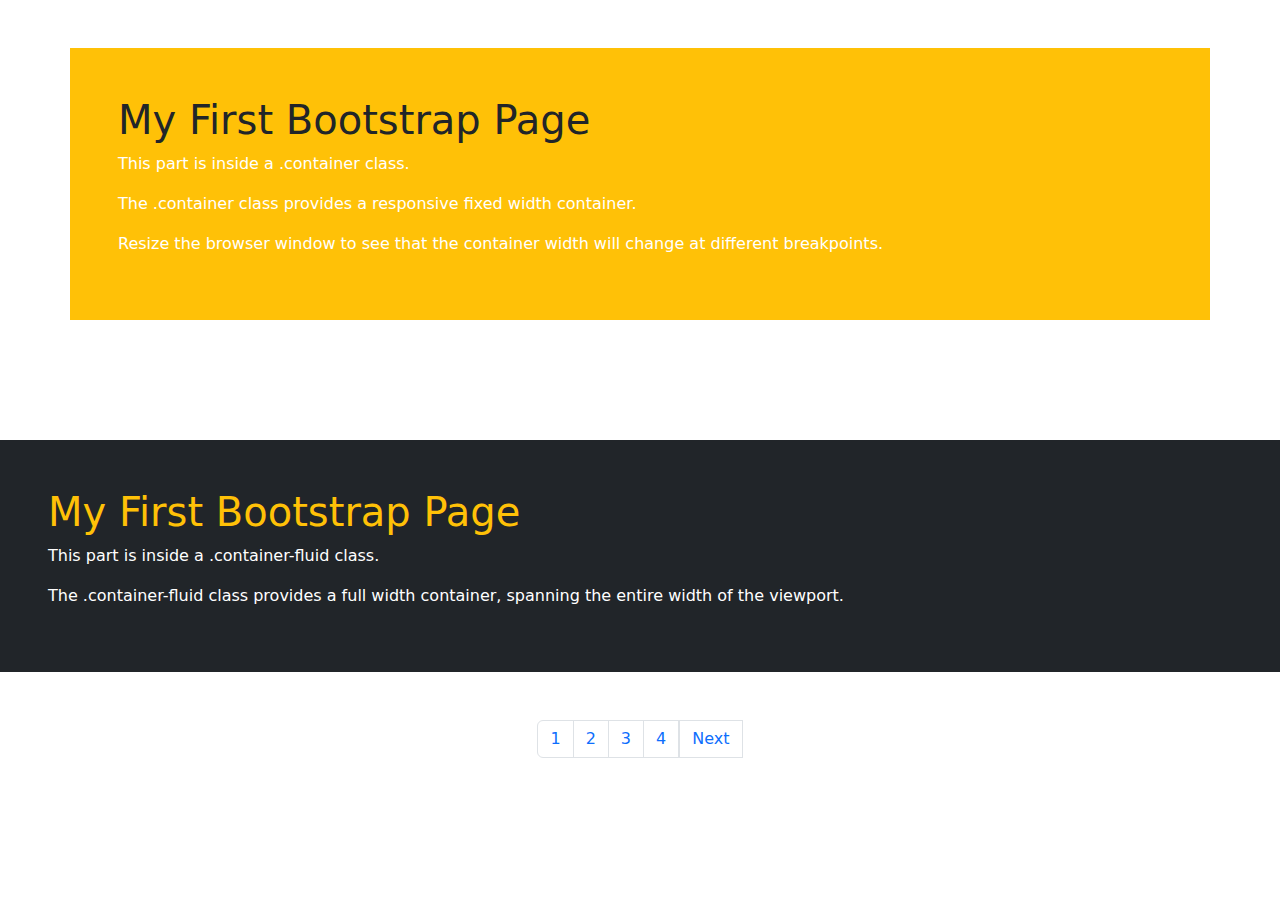
<file: bootstrap/index.html>
<!DOCTYPE html>
<html lang="en">
<head>
    <meta charset="UTF-8">
    <meta name="viewport" content="width=device-width, initial-scale=1.0">
    <title>bootstrap 5</title>
</head>
<body>
    <link href="https://cdn.jsdelivr.net/npm/bootstrap@5.3.1/dist/css/bootstrap.min.css" rel="stylesheet">
  <script src="https://cdn.jsdelivr.net/npm/bootstrap@5.3.1/dist/js/bootstrap.bundle.min.js"></script>
</head>
<body>
    <!-- container -->
  <div class="container p-5 my-5 bg-warning text-white">
  <h1 class="text-dark">My First Bootstrap Page</h1>
  <p>This part is inside a .container class.</p>
  <p>The .container class provides a responsive fixed width container.</p>
  <p>Resize the browser window to see that the container width will change at different breakpoints.</p>
</div>
<br>
    <!-- container-fluid -->
<div class="container-fluid p-5 my-5 bg-dark text-white">
    <h1 class="text-warning">My First Bootstrap Page</h1>
    <p>This part is inside a .container-fluid class.</p>
    <p>The .container-fluid class provides a full width container, spanning the entire width of the viewport.</p>     
  </div>

  <div class="container mt-3">
    <ul class="pagination justify-content-center">
      <li class="page-item"><a class="page-link" href="index.html">1</a></li>
      <li class="page-item"><a class="page-link" href="tables.html">2</a></li>
      <li class="page-item"><a class="page-link" href="images.html">3</a></li>
      <li class="page-item"><a class="page-link" href="jombroton.html">4</a></li>
      <li class="page-ite
      \m"><a class="page-link" href="tables.html">Next</a></li>
    </ul>
  </div>
</body>
</html>
</file>
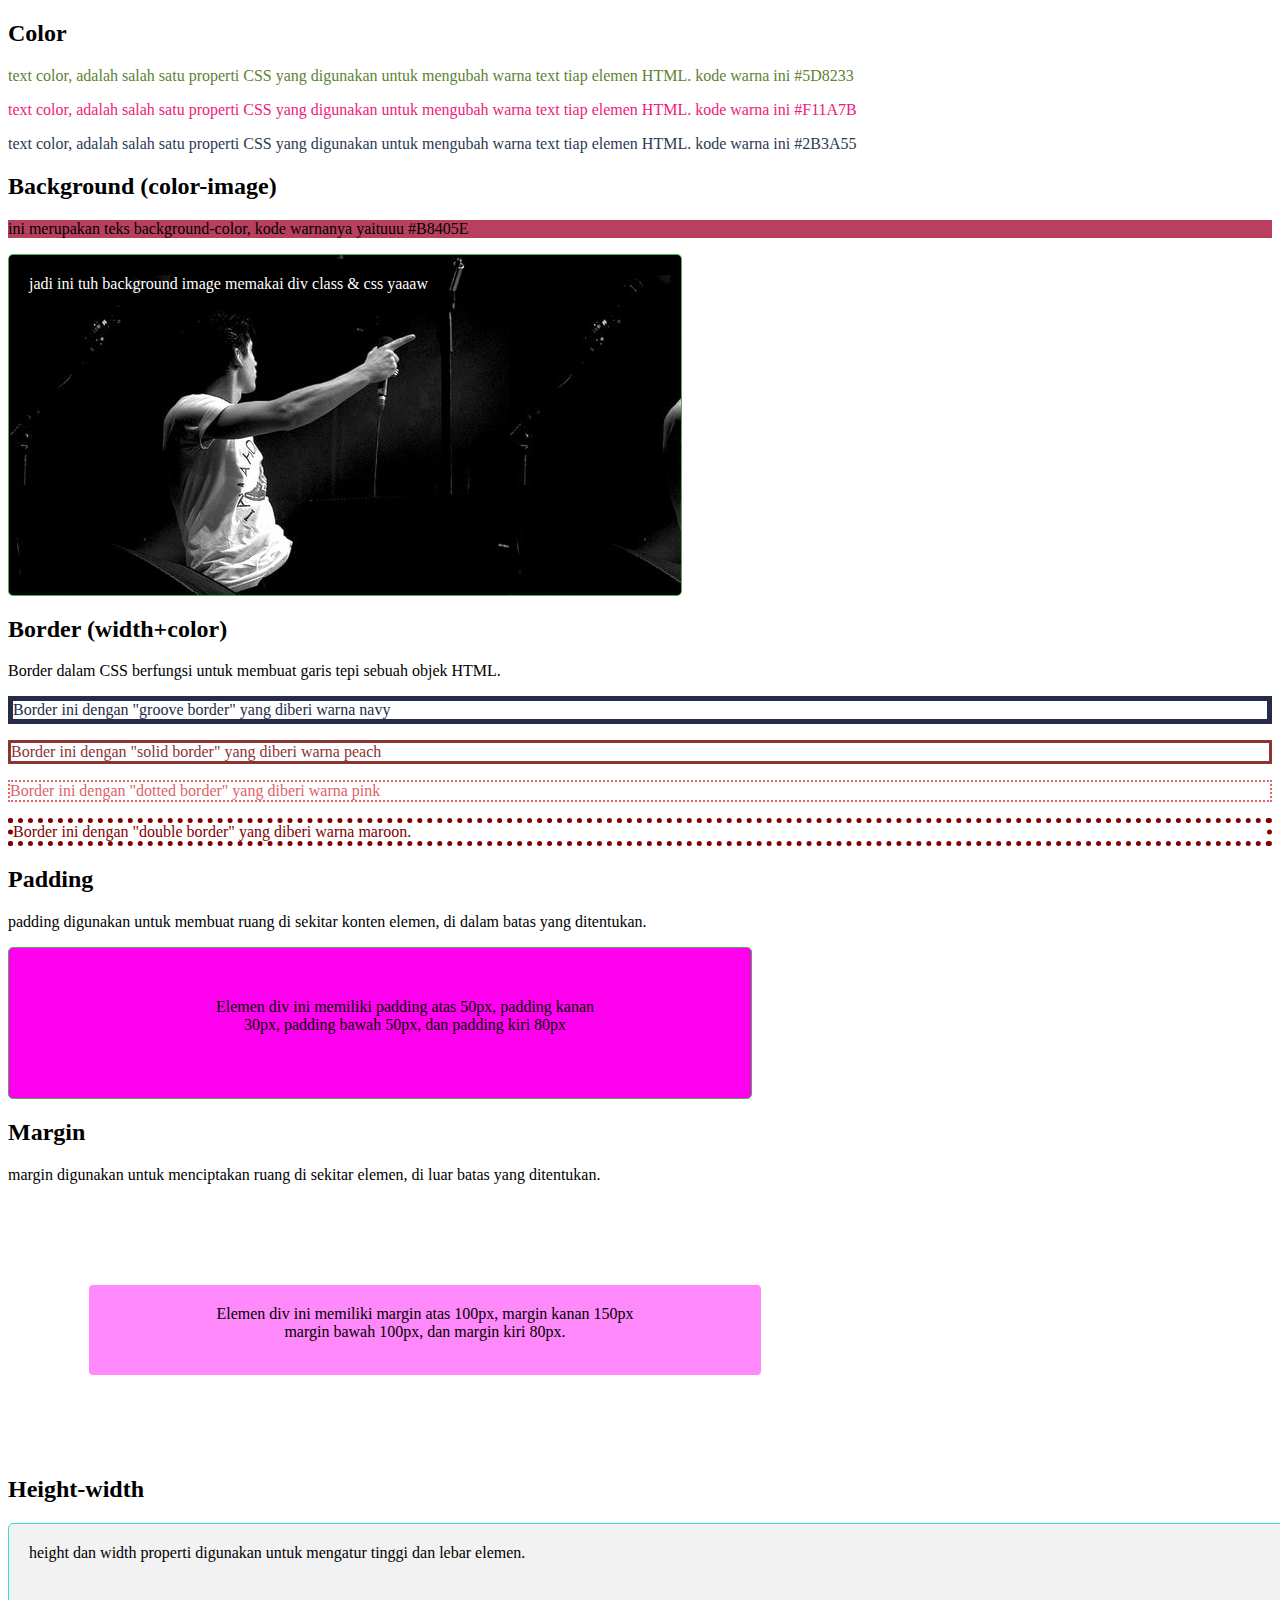
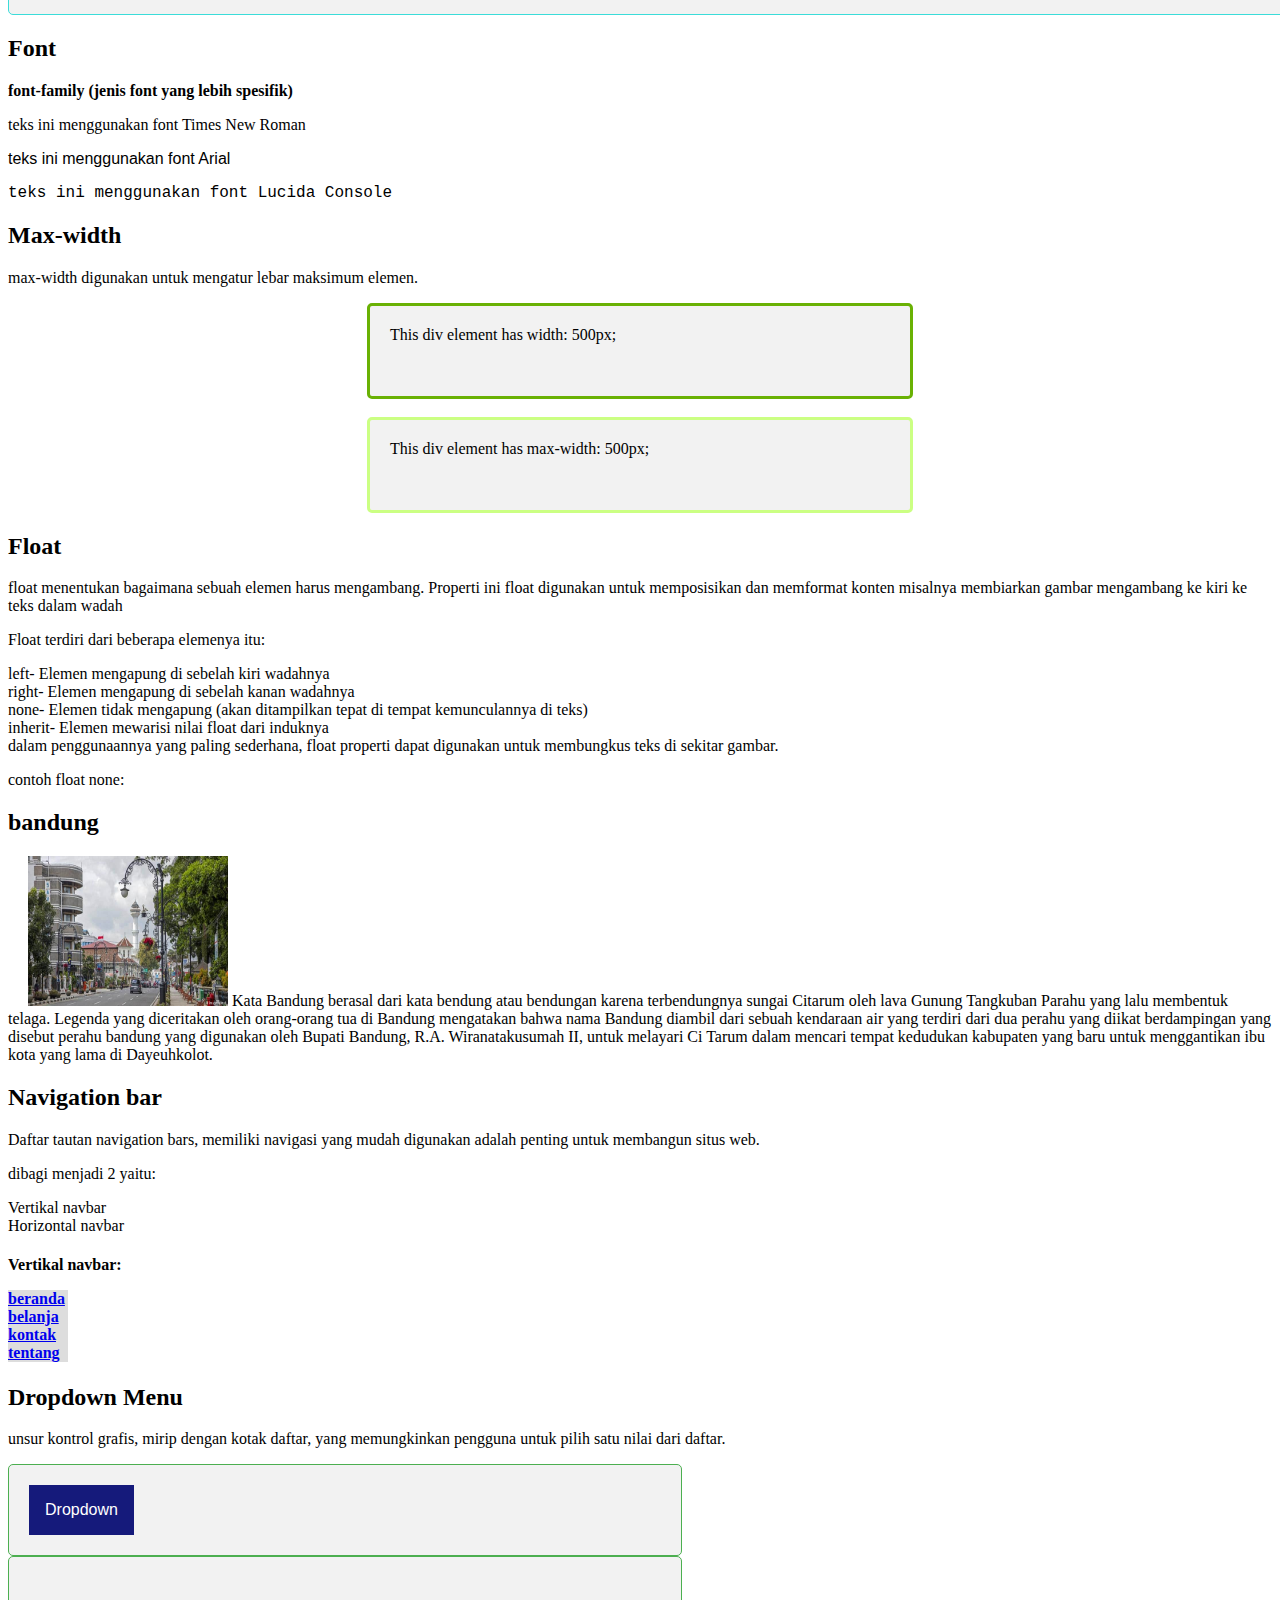
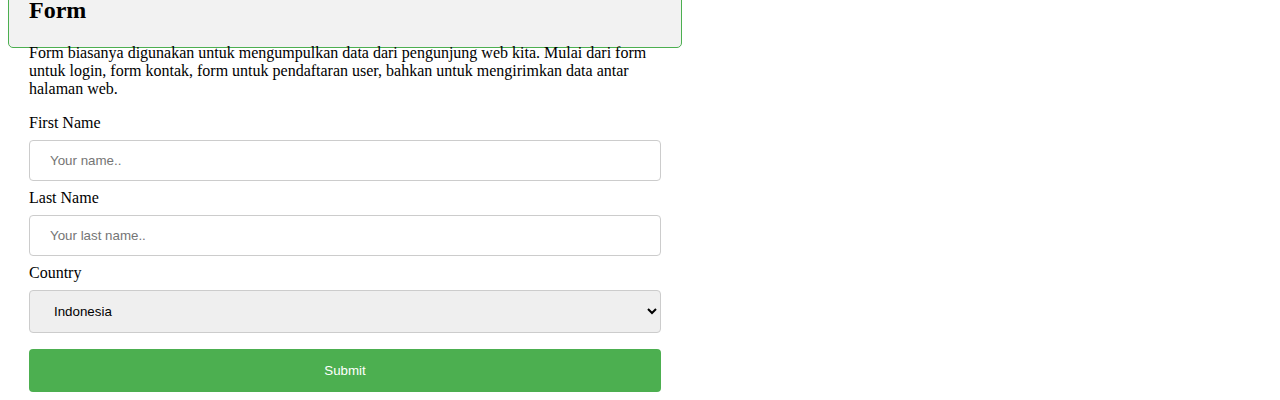
<file: css dasar/index.html>
<!DOCTYPE html>
<html lang="en">
<head>
    <meta charset="UTF-8">
    <meta name="viewport" content="width=device-width, initial-scale=1.0">
    <title>dasar css</title>
    <link rel="stylesheet" type="text/css" href="style.css">
</head>
<body>
    <h2>Color</h2>
    <p style="color:#5D8233;">text color, adalah salah satu properti CSS yang digunakan untuk mengubah warna text tiap elemen HTML. kode warna ini #5D8233</p>
    <p style="color:#F11A7B;">text color, adalah salah satu properti CSS yang digunakan untuk mengubah warna text tiap elemen HTML. kode warna ini #F11A7B</p>
    <p style="color:#2B3A55;">text color, adalah salah satu properti CSS yang digunakan untuk mengubah warna text tiap elemen HTML. kode warna ini #2B3A55</p>

    <h2>Background (color-image)</h2>
    <p style="background-color: #B8405E;">ini merupakan teks background-color, kode warnanya yaituuu #B8405E</p>
    <div class="bg">jadi ini tuh background image memakai div class & css yaaaw </div>
   
    <h2>Border (width+color)</h2>
    <p>Border dalam CSS berfungsi untuk membuat garis tepi sebuah objek HTML.</p>
    <p class="one">Border ini dengan "groove border" yang diberi warna navy  </p>
    <p class="two">Border ini dengan "solid border" yang diberi warna peach</p>
    <p class="three">Border ini dengan "dotted border" yang diberi warna pink</p>
    <p class="four">Border ini dengan "double border" yang diberi warna maroon.</p>

    <h2>Padding</h2>
    <p></p>padding digunakan untuk membuat ruang di sekitar konten elemen, di dalam batas yang ditentukan.</p>
</p>
    <div class="padding" style="text-align: center;">Elemen div ini memiliki padding atas 50px, padding kanan<br> 30px,
        padding bawah 50px, dan padding
        kiri 80px
    </div>

    <h2>Margin</h2>
    <p>margin digunakan untuk menciptakan ruang di sekitar elemen, di luar batas yang ditentukan.</p>
    <div class="margin" style="text-align: center; ">Elemen div ini memiliki margin atas 100px, margin kanan 150px<br>
        margin bawah 100px, dan margin
        kiri 80px.</div>

    <h2>Height-width</h2>    
    <div class="heightwidth">height dan width properti digunakan untuk mengatur tinggi dan lebar elemen.</div>

    <h2>Font</h2>
    <p><b>font-family (jenis font yang lebih spesifik)</b></p>
    <p class="p1">teks ini menggunakan font Times New Roman</p>
    <p class="p2">teks ini menggunakan font Arial</p>
    <p class="p3">teks ini menggunakan font Lucida Console</p>

        <h2> Max-width</h2>
        <p>max-width digunakan untuk mengatur lebar maksimum elemen.</p>
        
        <div class="ex1">This div element has width: 500px;</div><br> 
        <div class="ex2">This div element has max-width: 500px;</div>

        <h2>Float</h2>
        <p>float menentukan bagaimana sebuah elemen harus mengambang. Properti ini float digunakan untuk memposisikan dan memformat konten misalnya membiarkan gambar mengambang ke kiri ke teks dalam wadah</p>
        <p>Float terdiri dari beberapa elemenya itu:</p>
            <li>left- Elemen mengapung di sebelah kiri wadahnya</li>
            <li>right- Elemen mengapung di sebelah kanan wadahnya</li>
            <li>none- Elemen tidak mengapung (akan ditampilkan tepat di tempat kemunculannya di teks)</li>
            <li>inherit- Elemen mewarisi nilai float dari induknya</li>
            <li>dalam penggunaannya yang paling sederhana, float  properti dapat digunakan untuk membungkus teks di sekitar gambar.</li>
        <p>contoh float none:</p>     
<h2>bandung</h2>
<p><img src="bandung.jpg" alt="bandungz" style="width:200px;height:150px;margin-left:20px;">
    Kata Bandung berasal dari kata bendung atau bendungan karena terbendungnya sungai Citarum oleh lava Gunung Tangkuban Parahu yang lalu membentuk telaga. Legenda yang diceritakan oleh orang-orang tua di Bandung mengatakan bahwa nama Bandung diambil dari sebuah kendaraan air yang terdiri dari dua perahu yang diikat berdampingan yang disebut perahu bandung yang digunakan oleh Bupati Bandung, R.A. Wiranatakusumah II, untuk melayari Ci Tarum dalam mencari tempat kedudukan kabupaten yang baru untuk menggantikan ibu kota yang lama di Dayeuhkolot.


    <h2>Navigation bar</h2>
    <p>Daftar tautan navigation bars, memiliki navigasi yang mudah digunakan adalah penting untuk membangun situs web.</p>
    <p>dibagi menjadi 2 yaitu:</p>
    <li>Vertikal navbar</li>
    <li>Horizontal navbar</li>
    <h4><b>Vertikal navbar:</b></p>
    <ul>
        <li><a href="#home">beranda</a></li>
        <li><a href="#news">belanja</a></li>
        <li><a href="#contact">kontak</a></li>
        <li><a href="#about">tentang</a></li>
      </ul>

      <h2>Dropdown Menu</h2>
<p>unsur kontrol grafis, mirip dengan kotak daftar, yang memungkinkan pengguna untuk pilih satu nilai dari daftar.</p>

<div class="dropdown">
  <button class="dropbtn">Dropdown</button>
  <div class="dropdown-content">
  <a href="#">Link 1</a>
  <a href="#">Link 2</a>
  </div>
</div><br>
      
<div>
  <h2>Form</h2>
  <p>Form biasanya digunakan untuk mengumpulkan data dari pengunjung web kita. Mulai dari form untuk login, form kontak, form untuk pendaftaran user, bahkan untuk mengirimkan data antar halaman web.</p>
  <form action="/action_page.php">
    <label for="fname">First Name</label>
    <input type="text" id="fname" name="firstname" placeholder="Your name..">

    <label for="lname">Last Name</label>
    <input type="text" id="lname" name="lastname" placeholder="Your last name..">

    <label for="country">Country</label>
    <select id="country" name="country">
      <option value="indonesia">Indonesia</option>
      <option value="canada">Canada</option>
      <option value="usa">USA</option>
    </select>
  
    <input type="submit" value="Submit">
  </form>
</div>
</style>
</head>
</body>
       
</body>
</html>
</file>
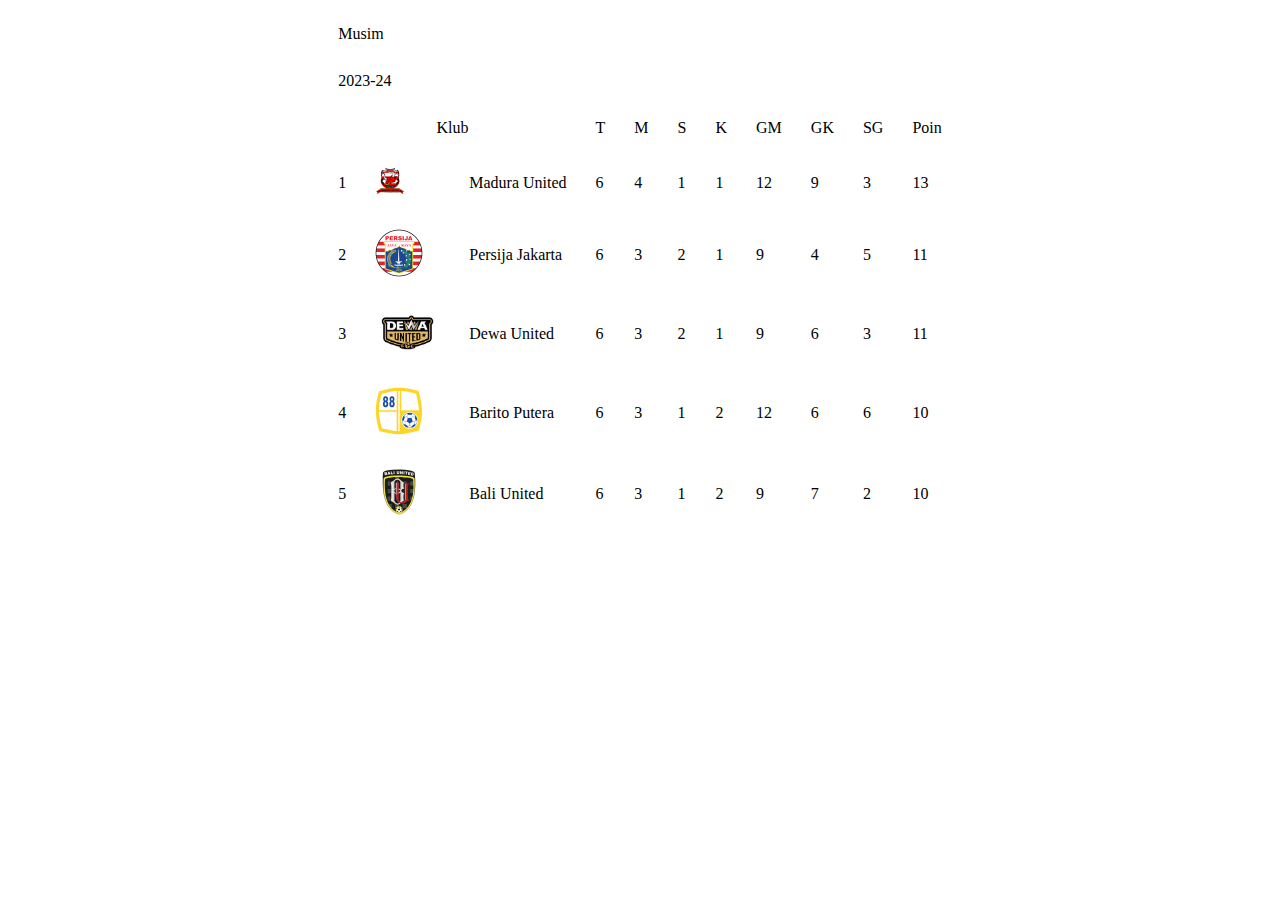
<file: klasemen/index.html>
<!DOCTYPE html>
<html lang="en">
<head>
    <meta charset="UTF-8">
    <meta name="viewport" content="width=device-width, initial-scale=1.0">
    <title>klasemen liga 1</title>
</head>
<body>
    
    <table align="center" border=0 cellspacing=5 cellpadding="12">
        <tr>
            <td colspan="10">Musim</td>
            </tr>
            <tr>
            <td colspan="10">2023-24</td>
            </tr>
            <tr>
            <td colspan="5" align="center">Klub</td>
            <td>T</td>
            <td>M</td>
            <td>S</td>
            <td>K</td>
            <td>GM</td>
            <td>GK</td>
            <td>SG</td>
            <td>Poin</td>
        </tr>
        <tr>
            <td>1</td>
            <td><img src="united.png">
            <td colspan="3">Madura United</td>
            <td>6</td>
            <td>4</td>
            <td>1</td>
            <td>1</td>
            <td>12</td>
            <td>9</td>
            <td>3</td>
            <td>13</td>
        </tr>
        <tr>
            <td>2</td>
            <td><img src="persija.png">
            <td colspan="3">Persija Jakarta</td>
            <td>6</td>
            <td>3</td>
            <td>2</td>
            <td>1</td>
            <td>9</td>
            <td>4</td>
            <td>5</td>
            <td>11</td>
        </tr>
        <tr>
            <td>3</td>
            <td><img src="dewa.png" width="65px">
            <td colspan="3">Dewa United</td>
            <td>6</td>
            <td>3</td>
            <td>2</td>
            <td>1</td>
            <td>9</td>
            <td>6</td>
            <td>3</td>
            <td>11</td>
        </tr>
        <tr>
            <td>4</td>
            <td><img src="barito.png">
            <td colspan="3">Barito Putera</td>
            <td>6</td>
            <td>3</td>
            <td>1</td>
            <td>2</td>
            <td>12</td>
            <td>6</td>
            <td>6</td>
            <td>10</td>
        </tr>
        <tr>
            <td>5</td>
            <td><img src="bali.png">
            <td colspan="3">Bali United</td>
            <td>6</td>
            <td>3</td>
            <td>1</td>
            <td>2</td>
            <td>9</td>
            <td>7</td>
            <td>2</td>
            <td>10</td>
        </tr>
    </table>
</body>
</html>
</file>
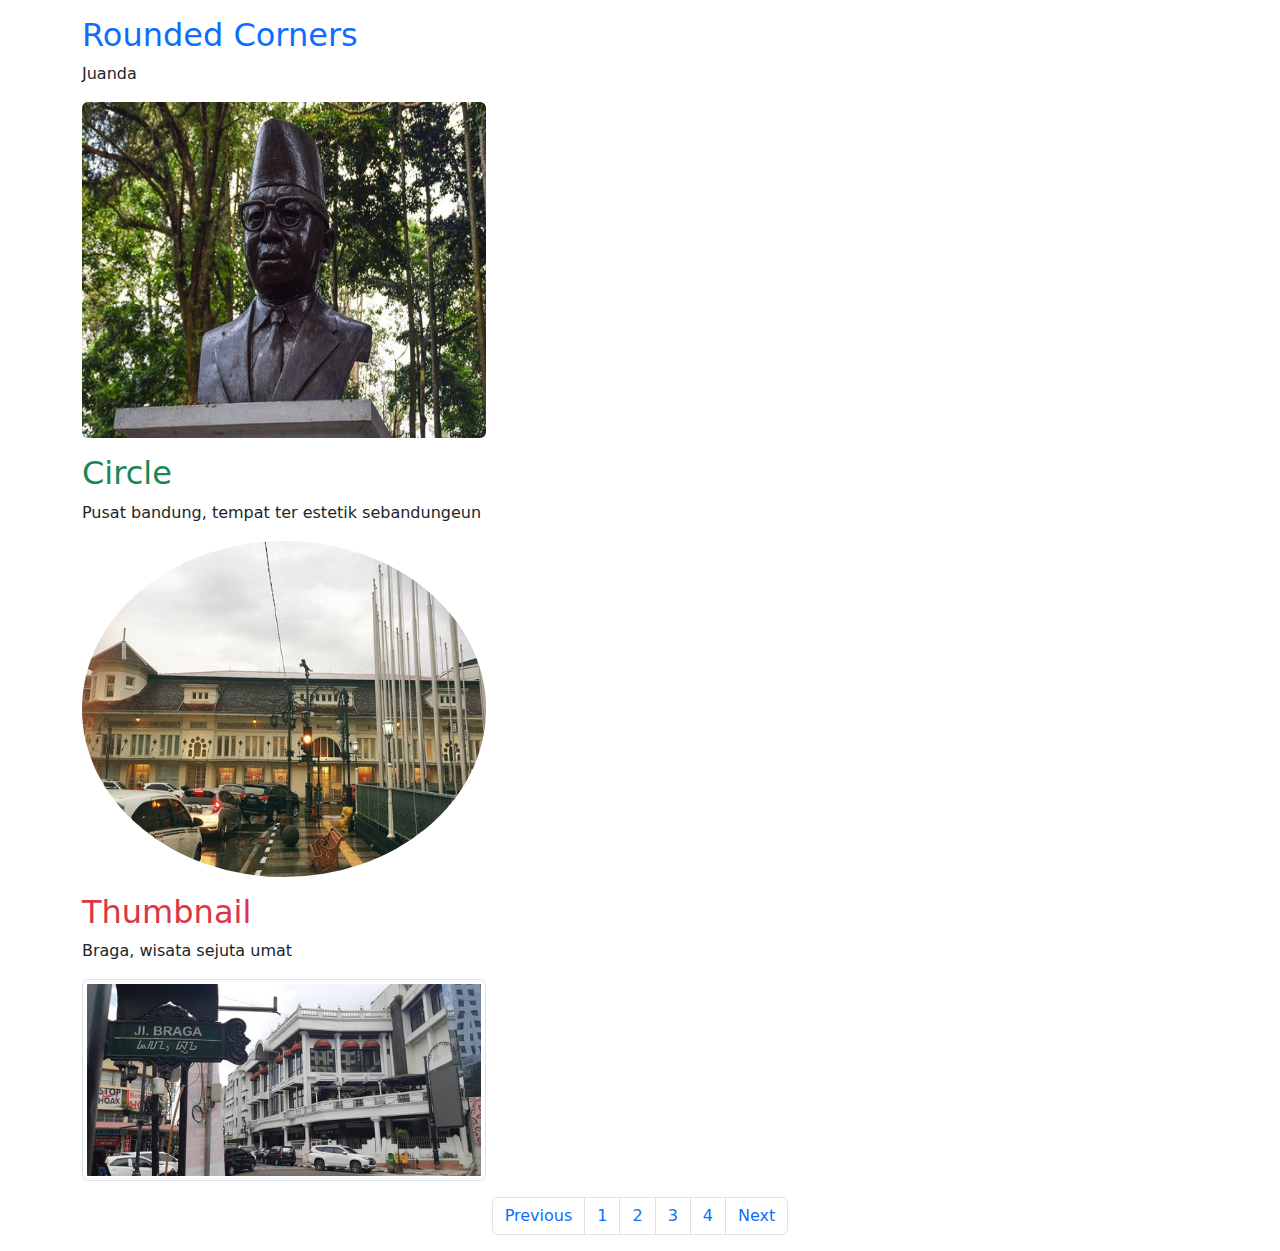
<file: bootstrap/images.html>
<!DOCTYPE html>
<html lang="en">
<head>
  <title>bootstrap 5</title>
  <meta charset="utf-8">
  <meta name="viewport" content="width=device-width, initial-scale=1">
  <link href="https://cdn.jsdelivr.net/npm/bootstrap@5.3.1/dist/css/bootstrap.min.css" rel="stylesheet">
  <script src="https://cdn.jsdelivr.net/npm/bootstrap@5.3.1/dist/js/bootstrap.bundle.min.js"></script>
</head>
<body>
<!-- rounded corners -->
<div class="container mt-3">
  <h2 class="text-primary">Rounded Corners</h2>
  <p>Juanda</p>            
  <img src="juanda.jpg" class="rounded" alt="juanda" width="404" height="336"> 
</div>
<!-- circle -->
<div class="container mt-3">
    <h2 class="text-success">Circle</h2>
    <p>Pusat bandung, tempat ter estetik sebandungeun</p>            
    <img src="bandung.jpg" class="rounded-circle" alt="bandung" width="404" height="336"> 
  </div>
<!-- thumbnail -->
  <div class="container mt-3">
    <h2 class="text-danger">Thumbnail</h2>
    <p>Braga, wisata sejuta umat</p>            
    <img src="braga.jpg" class="img-thumbnail" alt="braga" width="404" height="336"> 
  </div>

  <div class="container mt-3">
    <ul class="pagination justify-content-center">
      <li class="page-item"><a class="page-link" href="tables.html  ">Previous</a></li>
      <li class="page-item"><a class="page-link" href="index.html">1</a></li>
      <li class="page-item"><a class="page-link" href="tables.html">2</a></li>
      <li class="page-item"><a class="page-link" href="images.html">3</a></li>
      <li class="page-item"><a class="page-link" href="jombroton.html">4</a></li>
      <li class="page-item"><a class="page-link" href="jombroton.html">Next</a></li>
    </ul>
  </div>

</body>
</html>
</file>
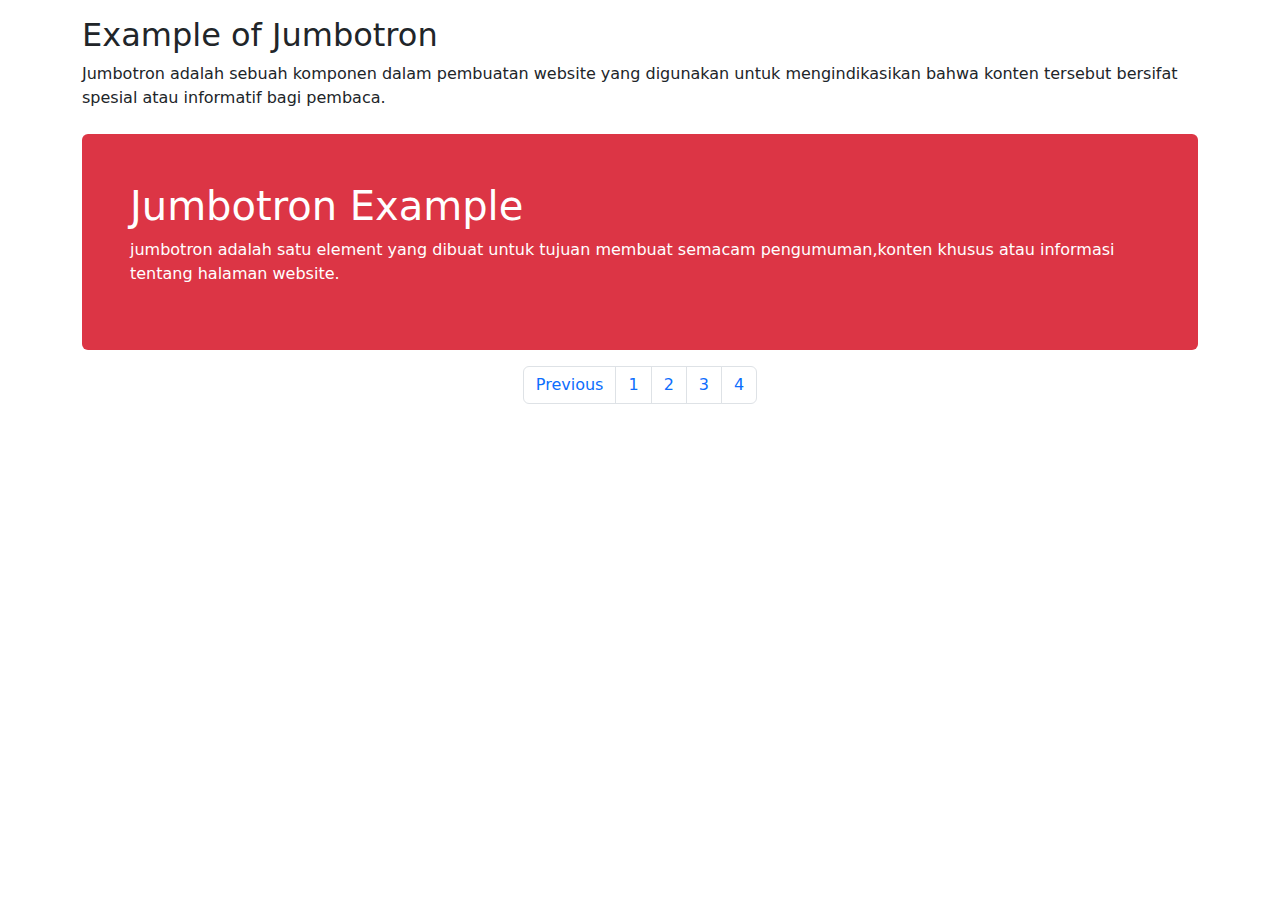
<file: bootstrap/jombroton.html>
<!DOCTYPE html>
<html>
<head>
  <meta name="viewport" content="width=device-width, initial-scale=1">
  <link href="https://cdn.jsdelivr.net/npm/bootstrap@5.3.1/dist/css/bootstrap.min.css" rel="stylesheet">
  <script src="https://cdn.jsdelivr.net/npm/bootstrap@5.3.1/dist/js/bootstrap.bundle.min.js"></script>
</head>
<body>

<div class="container mt-3">
  <h2>Example of Jumbotron</h2>
  <p>Jumbotron adalah sebuah komponen dalam pembuatan website yang digunakan untuk mengindikasikan bahwa konten tersebut bersifat spesial atau informatif bagi pembaca.</p>
  <div class="mt-4 p-5 bg-danger text-white rounded">
    <h1>Jumbotron Example</h1> 
    <p>jumbotron adalah satu element yang dibuat untuk tujuan membuat semacam pengumuman,konten khusus atau informasi tentang halaman website.</p> 
  </div>
</div>

<div class="container mt-3">
  <ul class="pagination justify-content-center" >
    <li class="page-item"><a class="page-link" href="images.html">Previous</a></li>
    <li class="page-item"><a class="page-link" href="index.html">1</a></li>
    <li class="page-item"><a class="page-link" href="tables.html">2</a></li>
    <li class="page-item"><a class="page-link" href="images.html">3</a></li>
    <li class="page-item"><a class="page-link" href="jombroton.html">4</a></li>
  </ul>
</div>

</body>
</html>
</file>
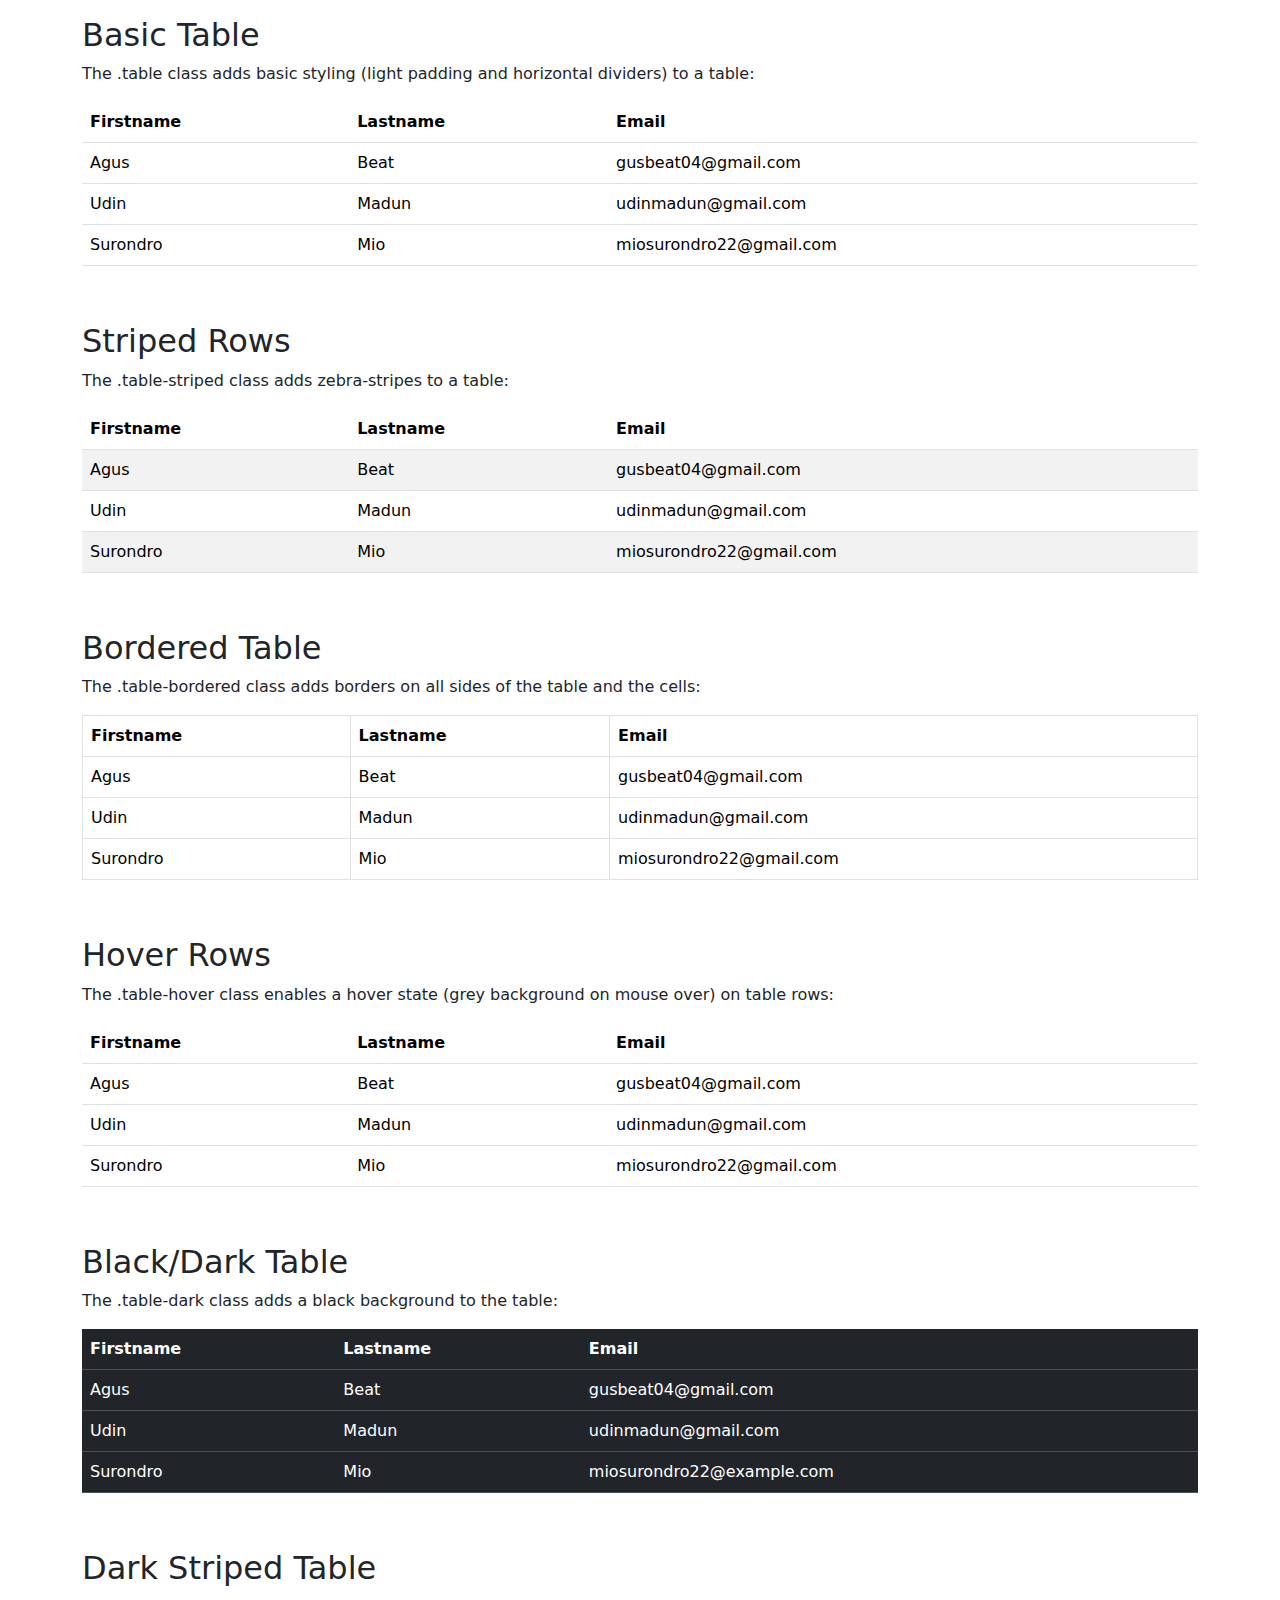
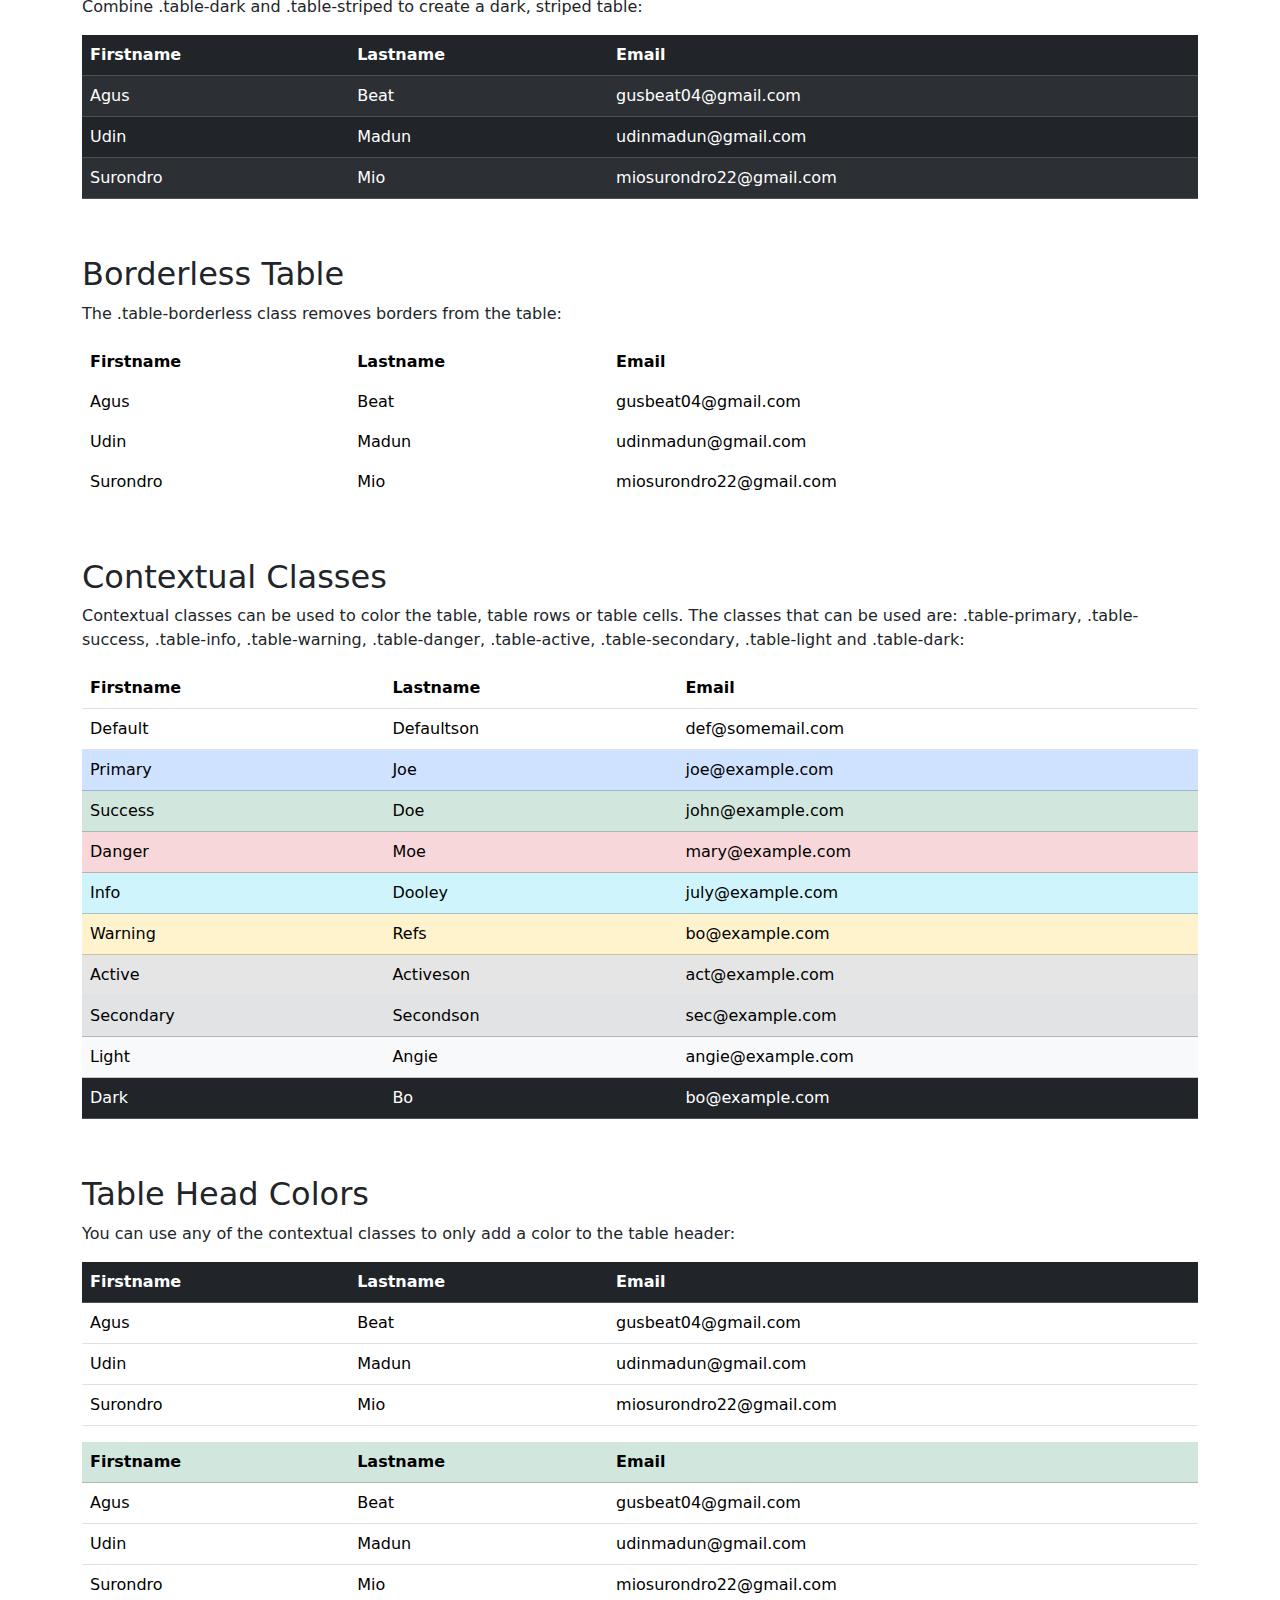
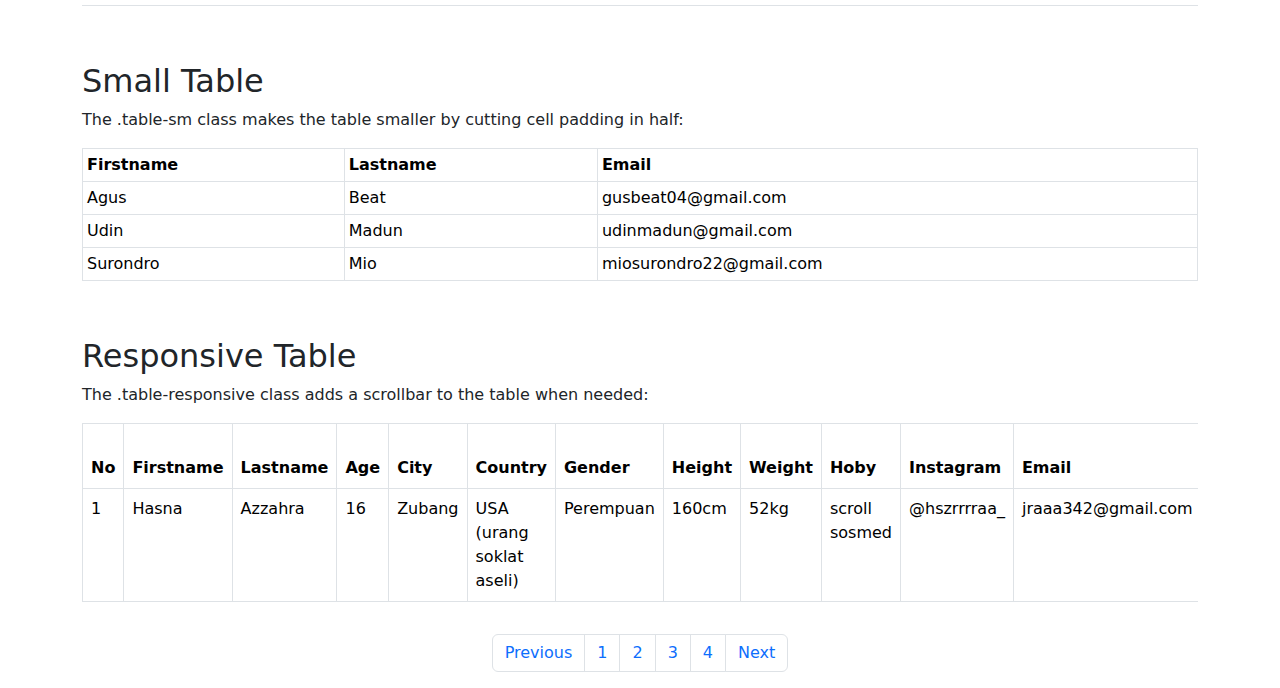
<file: bootstrap/tables.html>
<!DOCTYPE html>
<html lang="en">
<head>
  <title>bootstrap 5</title>
  <meta charset="utf-8">
  <meta name="viewport" content="width=device-width, initial-scale=1">
  <link href="https://cdn.jsdelivr.net/npm/bootstrap@5.3.1/dist/css/bootstrap.min.css" rel="stylesheet">
  <script src="https://cdn.jsdelivr.net/npm/bootstrap@5.3.1/dist/js/bootstrap.bundle.min.js"></script>
</head>
<body>
    <!-- basic table -->
<div class="container mt-3">
  <h2>Basic Table</h2>
  <p>The .table class adds basic styling (light padding and horizontal dividers) to a table:</p>            
  <table class="table">
    <thead>
      <tr>
        <th>Firstname</th>
        <th>Lastname</th>
        <th>Email</th>
      </tr>
    </thead>
    <tbody>
      <tr>
        <td>Agus </td>
        <td>Beat</td>
        <td>gusbeat04@gmail.com</td>
      </tr>
      <tr>
        <td>Udin</td>
        <td>Madun</td>
        <td>udinmadun@gmail.com</td>
      </tr>
      <tr>
        <td>Surondro</td>
        <td>Mio</td>
        <td>miosurondro22@gmail.com</td>
      </tr>
    </tbody>
  </table>
</div><br>
<!-- striped rows -->
<div class="container mt-3">
    <h2>Striped Rows</h2>
    <p>The .table-striped class adds zebra-stripes to a table:</p>            
    <table class="table table-striped">
      <thead>
        <tr>
          <th>Firstname</th>
          <th>Lastname</th>
          <th>Email</th>
        </tr>
      </thead>
      <tbody>
        <tr>
          <td>Agus</td>
          <td>Beat</td>
          <td>gusbeat04@gmail.com</td>
        </tr>
        <tr>
          <td>Udin</td>
          <td>Madun</td>
          <td>udinmadun@gmail.com</td>
        </tr>
        <tr>
          <td>Surondro</td>
          <td>Mio</td>
          <td>miosurondro22@gmail.com</td>
        </tr>
      </tbody>
    </table>
  </div><br>
  <!-- bordered table -->
  <div class="container mt-3">
    <h2>Bordered Table</h2>
    <p>The .table-bordered class adds borders on all sides of the table and the cells:</p>            
    <table class="table table-bordered">
      <thead>
        <tr>
          <th>Firstname</th>
          <th>Lastname</th>
          <th>Email</th>
        </tr>
      </thead>
      <tbody>
        <tr>
          <td>Agus</td>
          <td>Beat</td>
          <td>gusbeat04@gmail.com</td>
        </tr>
        <tr>
          <td>Udin</td>
          <td>Madun</td>
          <td>udinmadun@gmail.com</td>
        </tr>
        <tr>
          <td>Surondro</td>
          <td>Mio</td>
          <td>miosurondro22@gmail.com</td>
        </tr>
      </tbody>
    </table>
  </div><br>
  <!-- hover rows -->
  <div class="container mt-3">
    <h2>Hover Rows</h2>
    <p>The .table-hover class enables a hover state (grey background on mouse over) on table rows:</p>            
    <table class="table table-hover">
      <thead>
        <tr>
          <th>Firstname</th>
          <th>Lastname</th>
          <th>Email</th>
        </tr>
      </thead>
      <tbody>
        <tr>
          <td>Agus</td>
          <td>Beat</td>
          <td>gusbeat04@gmail.com</td>
        </tr>
        <tr>
          <td>Udin</td>
          <td>Madun</td>
          <td>udinmadun@gmail.com</td>
        </tr>
        <tr>
          <td>Surondro</td>
          <td>Mio</td>
          <td>miosurondro22@gmail.com</td>
        </tr>
      </tbody>
    </table>
  </div><br>
  <!-- black/dark table -->
  <div class="container mt-3">
    <h2>Black/Dark Table</h2>
    <p>The .table-dark class adds a black background to the table:</p>            
    <table class="table table-dark">
      <thead>
        <tr>
          <th>Firstname</th>
          <th>Lastname</th>
          <th>Email</th>
        </tr>
      </thead>
      <tbody>
        <tr>
          <td>Agus</td>
          <td>Beat</td>
          <td>gusbeat04@gmail.com</td>
        </tr>
        <tr>
          <td>Udin</td>
          <td>Madun</td>
          <td>udinmadun@gmail.com</td>
        </tr>
        <tr>
          <td>Surondro</td>
          <td>Mio</td>
          <td>miosurondro22@example.com</td>
        </tr>
      </tbody>
    </table>
  </div><br>
  <!-- dark striped table -->
  <div class="container mt-3">
    <h2>Dark Striped Table</h2>
    <p>Combine .table-dark and .table-striped to create a dark, striped table:</p>            
    <table class="table table-dark table-striped">
      <thead>
        <tr>
          <th>Firstname</th>
          <th>Lastname</th>
          <th>Email</th>
        </tr>
      </thead>
      <tbody>
        <tr>
          <td>Agus</td>
          <td>Beat</td>
          <td>gusbeat04@gmail.com</td>
        </tr>
        <tr>
          <td>Udin</td>
          <td>Madun</td>
          <td>udinmadun@gmail.com</td>
        </tr>
        <tr>
          <td>Surondro</td>
          <td>Mio</td>
          <td>miosurondro22@gmail.com</ted>
        </tr>
      </tbody>
    </table>
  </div><br>
  <!-- borderless table -->
  <div class="container mt-3">
    <h2>Borderless Table</h2>
    <p>The .table-borderless class removes borders from the table:</p>            
    <table class="table table-borderless">
      <thead>
        <tr>
          <th>Firstname</th>
          <th>Lastname</th>
          <th>Email</th>
        </tr>
      </thead>
      <tbody>
        <tr>
          <td>Agus</td>
          <td>Beat</td>
          <td>gusbeat04@gmail.com</td>
        </tr>
        <tr>
          <td>Udin</td>
          <td>Madun</td>
          <td>udinmadun@gmail.com</td>
        </tr>
        <tr>
          <td>Surondro</td>
          <td>Mio</td>
          <td>miosurondro22@gmail.com</td>
        </tr>
      </tbody>
    </table>
  </div><br>
  <!-- contextual classes -->
  <div class="container mt-3">
    <h2>Contextual Classes</h2>
    <p>Contextual classes can be used to color the table, table rows or table cells. The classes that can be used are: .table-primary, .table-success, .table-info, .table-warning, .table-danger, .table-active, .table-secondary, .table-light and .table-dark:</p>
    <table class="table">
      <thead>
        <tr>
          <th>Firstname</th>
          <th>Lastname</th>
          <th>Email</th>
        </tr>
      </thead>
      <tbody>
        <tr>
          <td>Default</td>
          <td>Defaultson</td>
          <td>def@somemail.com</td>
        </tr>      
        <tr class="table-primary">
          <td>Primary</td>
          <td>Joe</td>
          <td>joe@example.com</td>
        </tr>
        <tr class="table-success">
          <td>Success</td>
          <td>Doe</td>
          <td>john@example.com</td>
        </tr>
        <tr class="table-danger">
          <td>Danger</td>
          <td>Moe</td>
          <td>mary@example.com</td>
        </tr>
        <tr class="table-info">
          <td>Info</td>
          <td>Dooley</td>
          <td>july@example.com</td>
        </tr>
        <tr class="table-warning">
          <td>Warning</td>
          <td>Refs</td>
          <td>bo@example.com</td>
        </tr>
        <tr class="table-active">
          <td>Active</td>
          <td>Activeson</td>
          <td>act@example.com</td>
        </tr>
        <tr class="table-secondary">
          <td>Secondary</td>
          <td>Secondson</td>
          <td>sec@example.com</td>
        </tr>
        <tr class="table-light">
          <td>Light</td>
          <td>Angie</td>
          <td>angie@example.com</td>
        </tr>
        <tr class="table-dark">
          <td>Dark</td>
          <td>Bo</td>
          <td>bo@example.com</td>
        </tr>
      </tbody>
    </table>
  </div><br>
  <!-- table head colors -->
  <div class="container mt-3">
    <h2>Table Head Colors</h2>
    <p>You can use any of the contextual classes to only add a color to the table header:</p>
    <table class="table">
      <thead class="table-dark">
        <tr>
          <th>Firstname</th>
          <th>Lastname</th>
          <th>Email</th>
        </tr>
      </thead>
      <tbody>
        <tr>
          <td>Agus</td>
          <td>Beat</td>
          <td>gusbeat04@gmail.com</td>
        </tr>
        <tr>
          <td>Udin</td>
          <td>Madun</td>
          <td>udinmadun@gmail.com</td>
        </tr>
        <tr>
          <td>Surondro</td>
          <td>Mio</td>
          <td>miosurondro22@gmail.com</td>
        </tr>
      </tbody>
    </table>
    <table class="table">
      <thead class="table-success">
        <tr>
          <th>Firstname</th>
          <th>Lastname</th>
          <th>Email</th>
        </tr>
      </thead>
      <tbody>
        <tr>
          <td>Agus</td>
          <td>Beat</td>
          <td>gusbeat04@gmail.com</td>
        </tr>
        <tr>
          <td>Udin</td>
          <td>Madun</td>
          <td>udinmadun@gmail.com</td>
        </tr>
        <tr>
          <td>Surondro</td>
          <td>Mio</td>
          <td>miosurondro22@gmail.com</td>
        </tr>
      </tbody>
    </table>
  </div><br>
  <!-- small table -->
  <div class="container mt-3">
    <h2>Small Table</h2>
    <p>The .table-sm class makes the table smaller by cutting cell padding in half:</p>
    <table class="table table-bordered table-sm">
      <thead>
        <tr>
          <th>Firstname</th>
          <th>Lastname</th>
          <th>Email</th>
        </tr>
      </thead>
      <tbody>
        <tr>
          <td>Agus</td>
          <td>Beat</td>
          <td>gusbeat04@gmail.com</td>
        </tr>
        <tr>
          <td>Udin</td>
          <td>Madun</td>
          <td>udinmadun@gmail.com</td>
        </tr>
        <tr>
          <td>Surondro</td>
          <td>Mio</td>
          <td>miosurondro22@gmail.com</td>
        </tr>
      </tbody>
    </table>
  </div><br>
  <!-- responsive table -->
  <div class="container mt-3">
    <h2>Responsive Table</h2>
    <p>The .table-responsive class adds a scrollbar to the table when needed:</p>
    
    <div class="table-responsive">
      <table class="table table-bordered">
        <thead>
          <tr>
            <th>No</th>
            <th>Firstname</th>
            <th>Lastname</th>
            <th>Age</th>
            <th>City</th>
            <th>Country</th>
            <th>Gender</th>
            <th>Height</th>
            <th>Weight</th>
            <th>Hoby</th>
            <th>Instagram</th>
            <th>Email</th>
            <th>Fav music</th>
            <th>Fav foods</th>
          </tr>
        </thead>
        <tbody>
          <tr>
            <td>1</td>
            <td>Hasna </td>
            <td>Azzahra</td>
            <td>16</td>
            <td>Zubang</td>
            <td>USA (urang soklat aseli)</td>
            <td>Perempuan</td>
            <td>160cm</td>
            <td>52kg</td>
            <td>scroll sosmed</td>
            <td>@hszrrrraa_</td>
            <td>jraaa342@gmail.com</td>
            <td>Separuh aku</td>
            <td>Cilung</td>
          </tr>
        </tbody>
      </table>
    </div>
  </div>

  <div class="container mt-3">
    <ul class="pagination justify-content-center">
      <li class="page-item"><a class="page-link" href="index.html">Previous</a></li>
      <li class="page-item"><a class="page-link" href="index.html">1</a></li>
      <li class="page-item"><a class="page-link" href="tables.html">2</a></li>
      <li class="page-item"><a class="page-link" href="images.html">3</a></li>
      <li class="page-item"><a class="page-link" href="jombroton.html">4</a></li>
      <li class="page-item"><a class="page-link" href="images.html">Next</a></li>
    </ul>
  </div>
</body>
</html>
</file>
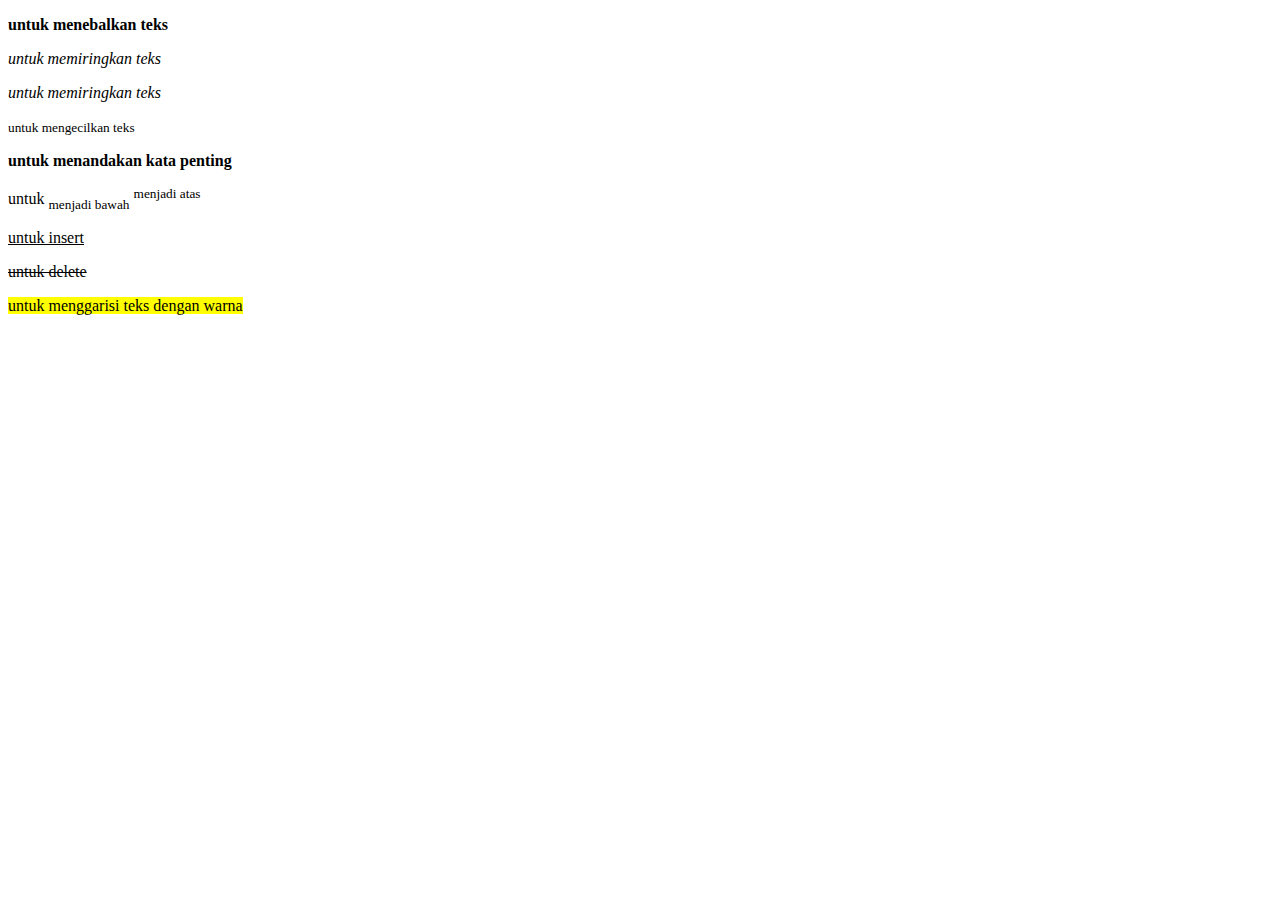
<file: data/formatting.html>
<!DOCTYPE html>
<html lang="en">
<head>
    <meta charset="UTF-8">
    <meta name="viewport" content="width=\, initial-scale=1.0">
    <title>Formatting</title>
</head>
<body>
<p><b>untuk menebalkan teks</b></p>
<p><em>untuk memiringkan teks</em></p>
<p><i>untuk memiringkan teks</i></p>
<p><small>untuk mengecilkan teks</small></p>
<p><strong>untuk menandakan kata penting</strong></p>
<p>untuk <sub>menjadi bawah</sub> 
<sup>menjadi atas</sup>
<p><ins>untuk insert</ins></p>
<p><del>untuk delete</del></p>
<p><mark>untuk menggarisi teks dengan warna</mark></p>

</body>
</html>
</file>
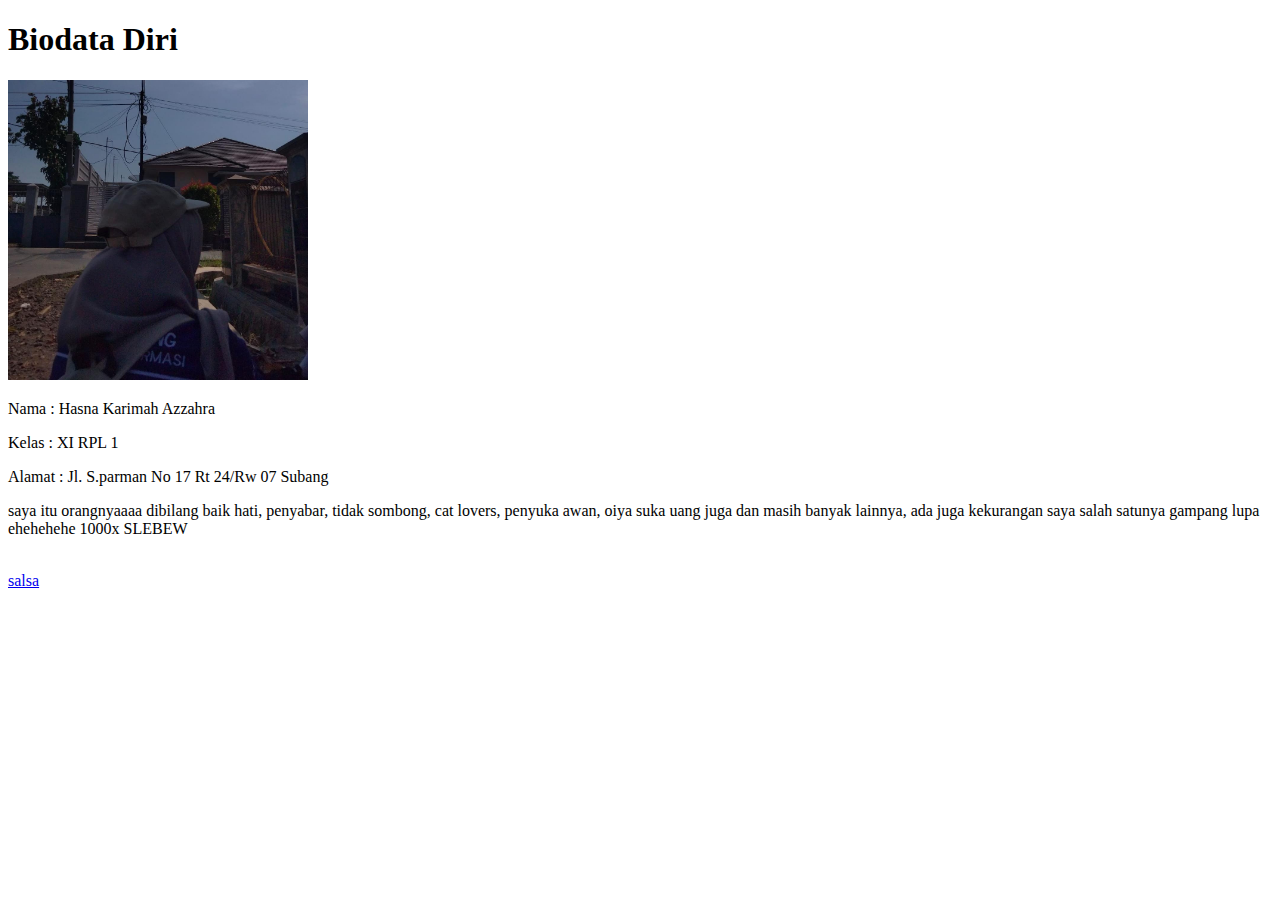
<file: data/hsna.html>
<!DOCTYPE html>
<html lang="en">
<head>
    <meta charset="UTF-8">
    <meta name="viewport" content="width=device-width, initial-scale=1.0">
    <title>Data diri</title>
</head>
<body>
    <h1>Biodata Diri</h1>
    <img src="hzn.jpg"alt="image" height="300px" width="300px">
    <p>Nama : Hasna Karimah Azzahra</p>
    <p>Kelas : XI RPL 1</p>
    <p>Alamat : Jl. S.parman No 17 Rt 24/Rw 07 Subang</p>
    <p>saya itu orangnyaaaa dibilang baik hati, penyabar, tidak sombong, cat lovers, penyuka awan, oiya suka uang juga dan masih banyak lainnya, ada juga kekurangan saya salah satunya gampang lupa ehehehehe 1000x SLEBEW</p>
    <br>
    <a href="salsa.html">salsa</a>
</body>
</html>
</file>
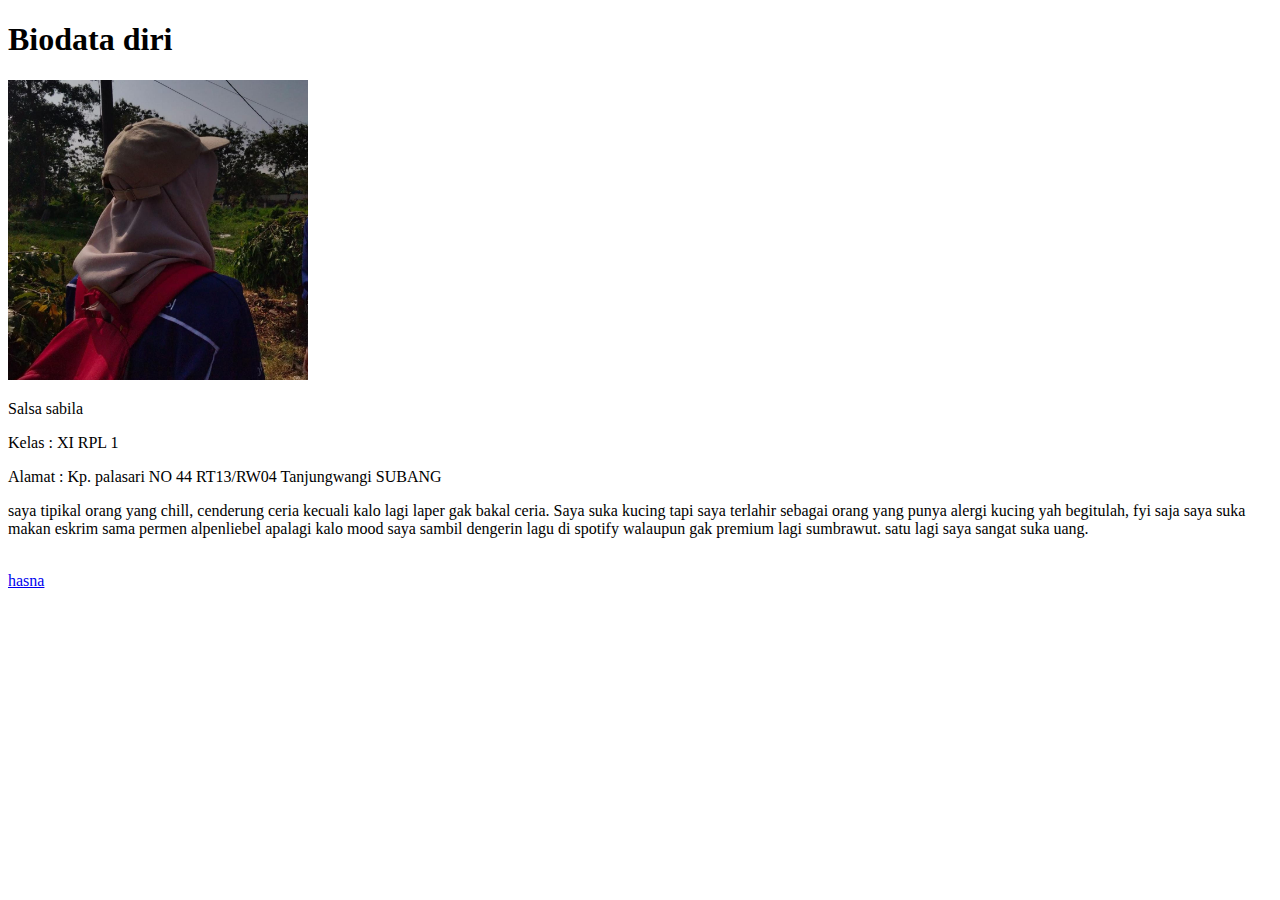
<file: data/salsa.html>
<!DOCTYPE html>
<html lang="en">
<head>
    <meta charset="UTF-8">
    <meta name="viewport" content="width=device-width, initial-scale=1.0">
    <title>Document</title>
</head>
<body>
    <h1>Biodata diri</h1>
                <img src="salsa.jpg" alt="image" height="300px" width="300px">
                <p>Salsa sabila</p>
                <p>Kelas : XI RPL 1</p>
                <p>Alamat : Kp. palasari NO 44 RT13/RW04 Tanjungwangi SUBANG</p>
                <p>saya tipikal orang yang chill, cenderung ceria kecuali kalo lagi laper gak bakal ceria. Saya suka kucing tapi saya terlahir sebagai orang yang punya alergi kucing yah begitulah,
                    fyi saja saya suka makan eskrim sama permen alpenliebel apalagi kalo mood saya sambil dengerin lagu di spotify walaupun gak premium lagi sumbrawut. satu lagi saya sangat suka uang.
                </p>
                <br>
                 <a href="hsna.html">hasna</a>
</body>
</html>
</file>
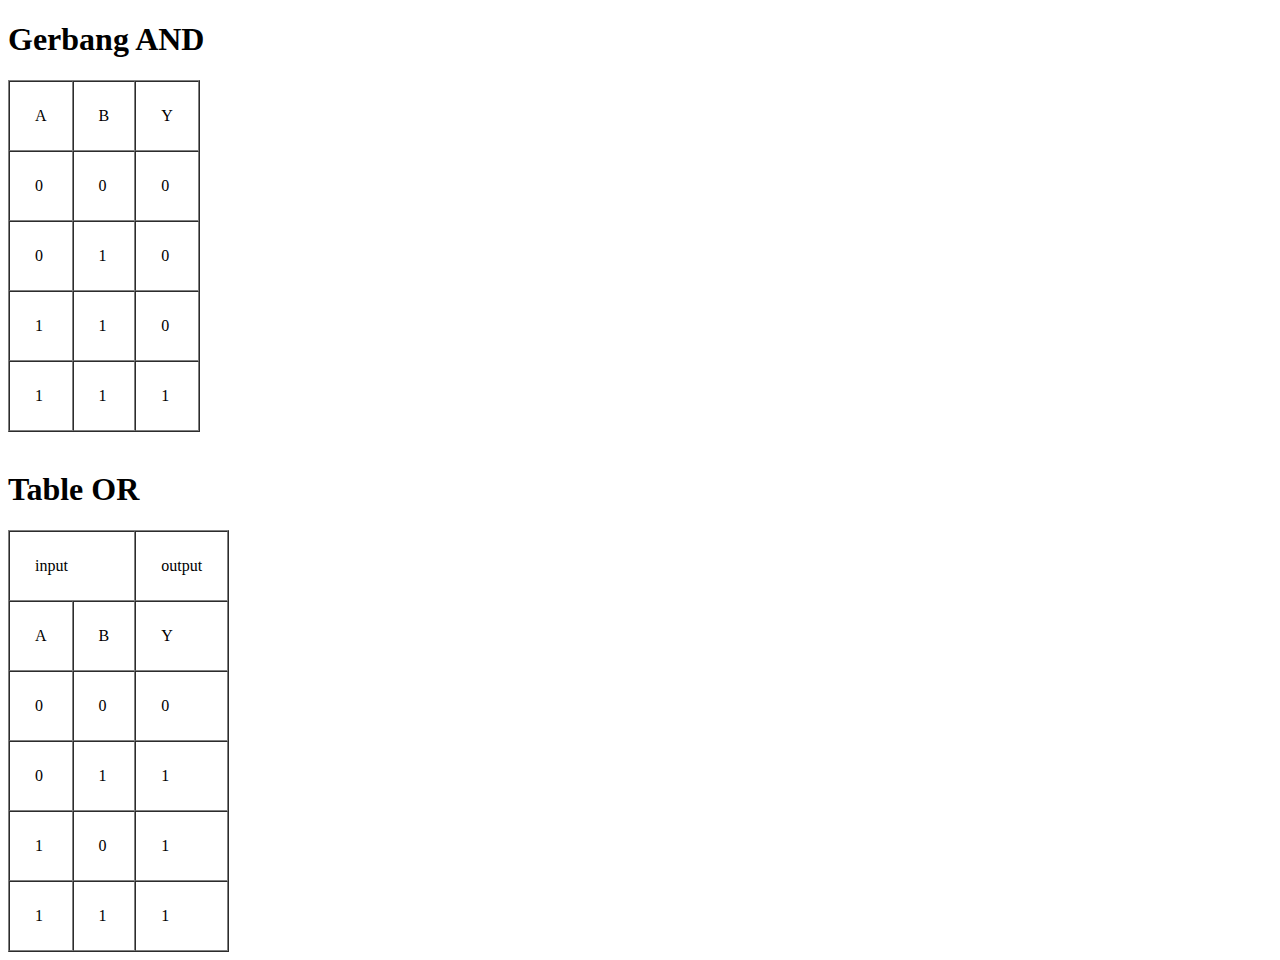
<file: data/table.html>
<!DOCTYPE html>
<html lang="en">
<head>
    <meta charset="UTF-8">
    <meta http-equiv="X-UA-Compatible" content="IE=edge">
    <meta name="viewport" content="width=\, initial-scale=1.0">
    <title>Table</title>
</head>
<body>
    <h1>Gerbang AND</h1>
    <table border="1" cellspacing="0" cellpadding="25">
        <tr>
            <td>A</td>
            <td>B</td>
            <td>Y</td>
        </tr>
        <tr>
            <td>0</td>
            <td>0</td>
            <td>0</td> 
        </tr>
        <tr>
            <td>0</td>
            <td>1</td>
            <td>0</td>
        </tr>
        <tr>
            <td>1</td>
            <td>1</td>
            <td>0</td>
        </tr>
        <tr>
            <td>1</td>
            <td>1</td>
            <td>1</td>
        </tr>
    </table>
    <br>
    <table>
        <h1>Table OR</h1>
        <table border="1" cellspacing="0" cellpadding="25">
            <tr>
                <td colspan="2">input</td>
                <td>output</td>
            </tr>
            <tr>
                <td>A</td>
                <td>B</td>
                <td>Y</td>
            </tr>
            <tr>
                <td>0</td>
                <td>0</td>
                <td>0</td> 
            </tr>
            <tr>
                <td>0</td>
                <td>1</td>
                <td>1</td>
            </tr>
            <tr>
                <td>1</td>
                <td>0</td>
                <td>1</td>
            </tr>
            <tr>
                <td>1</td>
                <td>1</td>
                <td>1</td>
            </tr>
    </table>
</body>
</html
</file>
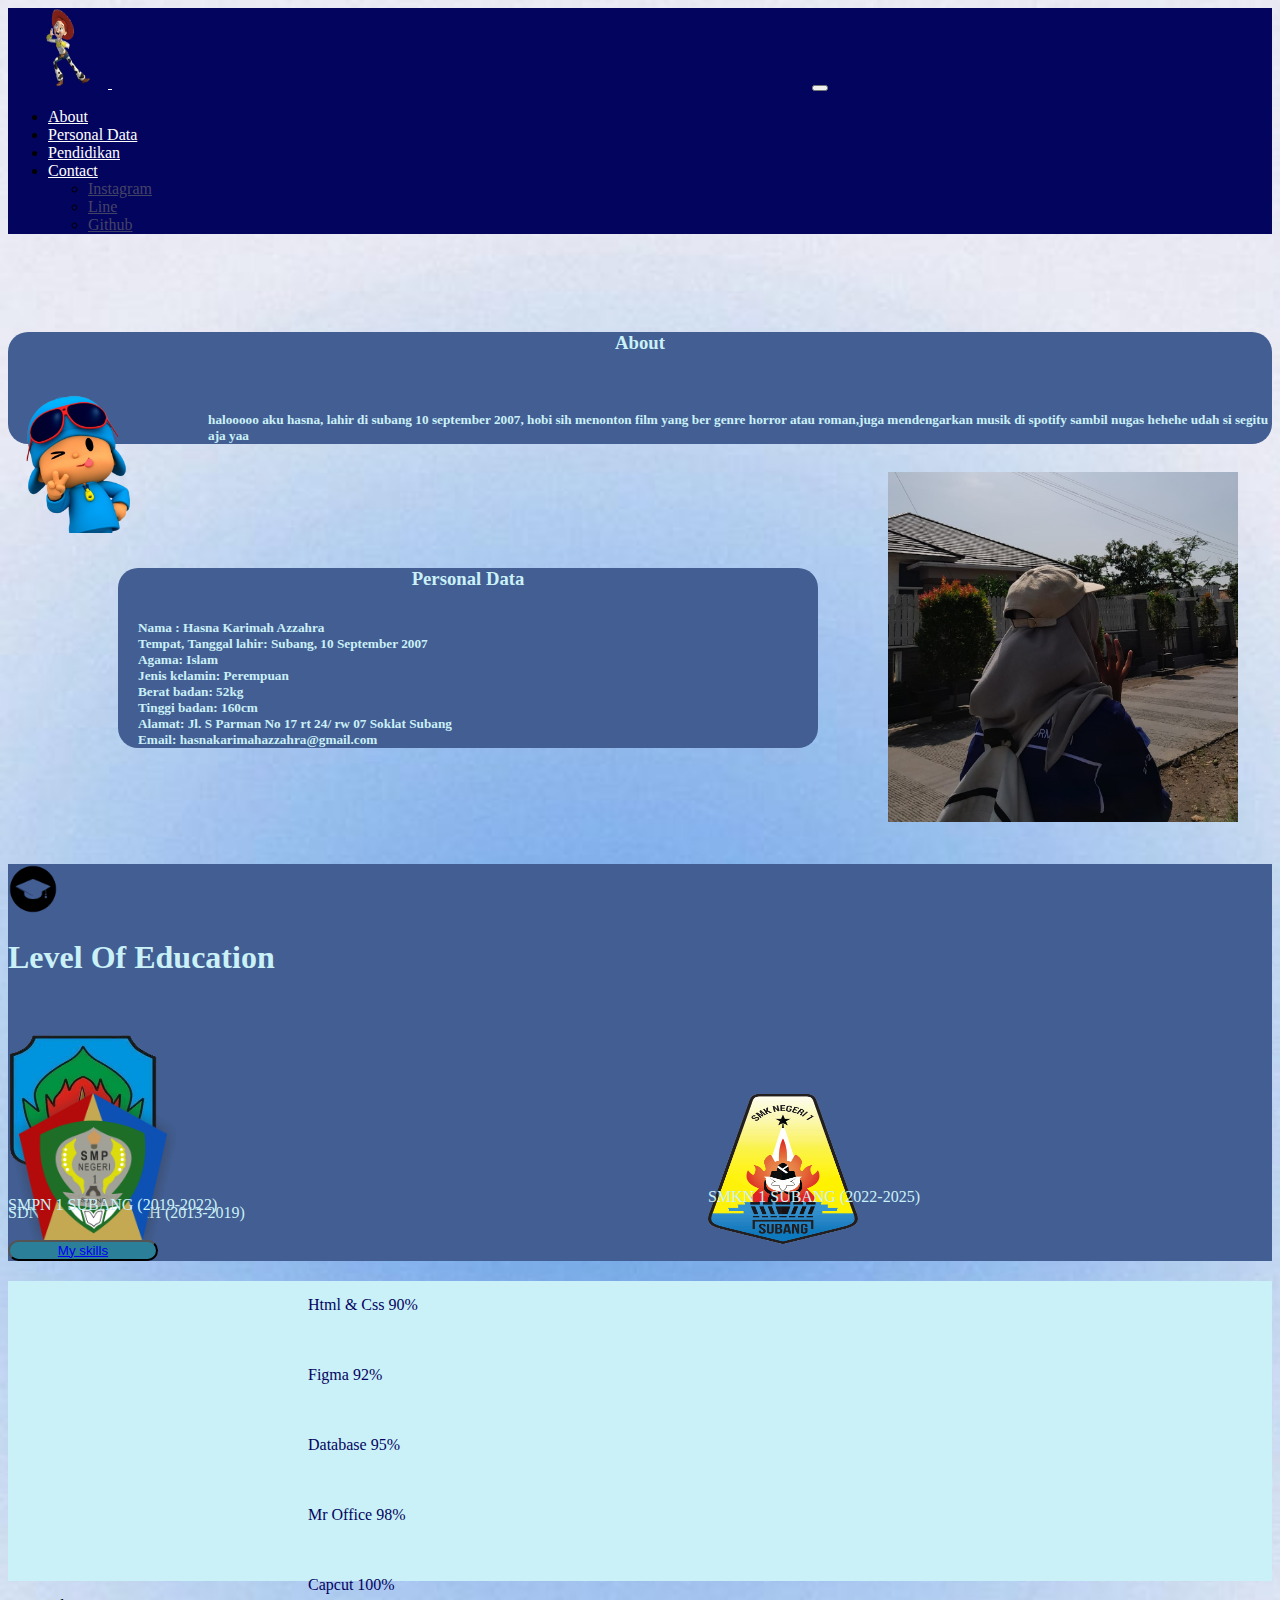
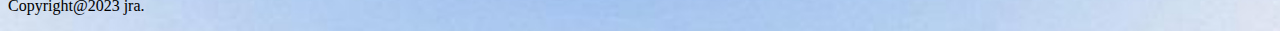
<file: portofolio/portfolio.html>
<!DOCTYPE html>
<html lang="en">
<head>
<meta charset="UTF-8">
<meta name="viewport" content="width=device-width, initial-scale=1.0">
<title>portfolio</title>
<!--bootstrapcss-->
<link href="https://cdn.jsdelivr.net/npm/bootstrap@5.3.1/dist/css/bootstrap.min.css" rel="stylesheet" integrity="sha384-4bw+/aepP/YC94hEpVNVgiZdgIC5+VKNBQNGCHeKRQN+PtmoHDEXuppvnDJzQIu9" crossorigin="anonymous">
</head>

   <body style="background-image: url(begee.jpg); background-size: 100%;">
<!--navbar-->
   <script src="https://cdn.jsdelivr.net/npm/bootstrap@5.3.1/dist/js/bootstrap.bundle.min.js" integrity="sha384-HwwvtgBNo3bZJJLYd8oVXjrBZt8cqVSpeBNS5n7C8IVInixGAoxmnlMuBnhbgrkm" crossorigin="anonymous"></script>
   <nav class="navbar navbar-expand-lg navbar-expand-sm fixed-top" style="background-color: #03045E;">
   <div class="container-fluid">
   <a class="navbar-brand" href="#home" style="margin-right: 700px; color: white;">
   <img src="toy.png" class="rounded-circle" alt="me" width="80px" height="80px" style="margin-left: 20px;">
</a>
   <button class="navbar-toggler" type="button" data-bs-toggle="collapse" data-bs-target="#collapsibleNavbar">
   <span class="navbar-toggler-icon"></span>
</button>
   <div class="collapse navbar-collapse" id="collapsibleNavbar">
   <ul class="navbar-nav">
   <li class="nav-item">
   <a class="nav-link" href="#about" style="color: white;">About</a>
</li>
    <li class="nav-item">
    <a class="nav-link" href="#personal" style="color: white;">Personal Data</a> 
</li>
    <li class="nav-item">
    <a class="nav-link" href="#pendidikan" style="color: white;">Pendidikan</a>
</li>  
    <li class="nav-item dropdown">
    <a class="nav-link dropdown-toggle" href="#dropdown" role="button" data-bs-toggle="dropdown" style="color: white;">Contact</a>
    <ul class="dropdown-menu">
    <li><a class="dropdown-item" href="https://instagram.com/hszrrrraa_" style="color: rgb(67, 67, 102);">Instagram</a></li>
    <li><a class="dropdown-item" href="https://line.me/ti/p/xJfXbay9lE" style="color: rgb(67, 67, 102);">Line</a></li>
    <li><a class="dropdown-item" href="https://github.com/hasnazaraa" style="color: rgb(67, 67, 102);">Github</a></li>
</ul>
</li>
</ul>
</div>
</div>
</nav>
<!--navbar-end-->

<!--about-->
   <section id="home">
   <section id="about">
   <br><br><br><br>
   <div class="container mt-3">
   <div class="mt-4 p-5" style="background-color: #425E92; border-radius: 20px; color: #CAF0F8;">
   <h3 style="text-align: center; margin-top: 10px;">About</h3>
   <img src="pcyoo.png" class="img-thumbnail" alt="Cinque Terre" width="150px" height="150px" style="border-radius: 10px; margin-top: 10px;">
    <h5 style="padding-left: 200px; margin-top: -125px; margin-bottom: 60px;">halooooo aku hasna, lahir di subang 10 september 2007, hobi sih menonton film yang ber genre horror atau roman,juga mendengarkan musik di spotify sambil nugas hehehe udah si segitu aja yaa</h5>
</div>
</div>
</section>
</section>
<br>
<!--about-end-->

<!--my-personal-data-->
    <section id="personal">
<br><br>
<div class="container mt-3" style="width: 700px; margin-left: 110px;">
<div class="mt-4 p-5" style="background-color: #425E92; border-radius: 20px; color: #CAF0F8;">
<h3 style="text-align: center; margin-top: 10px;">Personal Data</h3>
<h5 style="padding-left: 20px; margin-top: 30px; margin-bottom: 60px;">
Nama : Hasna Karimah Azzahra<br>
Tempat, Tanggal lahir: Subang, 10 September 2007<br>
Agama: Islam<br>
Jenis kelamin: Perempuan<br>
Berat badan: 52kg<br>
Tinggi badan: 160cm<br>
Alamat: Jl. S Parman No 17 rt 24/ rw 07 Soklat Subang<br>
Email: hasnakarimahazzahra@gmail.com</h5>
</div>
</div>
<img src="mi - Copy.jpg" class="rounded-5" alt="akuu" width="350px" height="350px" style="margin-left: 880px; margin-top: -440px;">
</section>

<!--pendidikan-->
    <section id="pendidikan">
    <br>
    <div class="container-fluid p-5 text-center" style="color: #CAF0F8; background-color: #425E92; margin-top: 20px;">
    <img src="icon.png" class="rounded-thumbnail" alt="pendidikan" width="50px" height="50px"><br>
    <h1>Level Of Education</h1><br><br>
    <img src="sd.png" class="rounded" alt="sd" width="150px" height="150px" style="margin-right: 700px;"><br>
    <p style="margin-right: 700px;">SDN ROSELA INDAH (2013-2019)</p>
    <img src="smp.png" class="rounded" alt="smp" width="170px" height="170px" style="margin-top: -280px;"><br>
    <p style="margin-top: -60px;">SMPN 1 SUBANG (2019-2022)</p>
    <img src="smk.png" class="rounded" alt="smk" width="150px" height="150px" style="margin-left: 700px; margin-top: -280px;"><br>
    <p style="margin-left: 700px; margin-top: -60px;">SMKN 1 SUBANG (2022-2025)</p><br>
    <button type="button" class="btn" style="background-color: rgb(43, 127, 153); border-radius: 100px; width: 150px; color: rgb(255, 255, 255);"><a class="nav-link" href="#skills">My skills</a></button>
    </div> 
    </section>
<!--pendidikan-end-->

<!--my-skills-->
<section id="skills">
<div class="container-fluid p-5 text-center" style="color: #03045E; background-color: #CAF0F8;">
<div class="container mt-3">
<div class="progress" style="width: 700px; height: 20px; margin-left: 300px; margin-top: 20px; border-radius: 50px;">
<div class="progress-bar" style="width:90%; border-radius: 50px;">
<p style="padding-top: 15px;">Html & Css 90%</p>
</div>
</div>
</div>
<div class="container mt-3">
<div class="progress" style="width: 700px; height: 20px; margin-left: 300px; margin-top: 50px; border-radius: 50px;">
<div class="progress-bar" style="width:92%; border-radius: 50px;">
<p style="padding-top: 15px;">Figma 92%</p>
</div>
</div>
</div>
<div class="container mt-3">
<div class="progress" style="width: 700px; height: 20px; margin-left: 300px; margin-top: 50px; border-radius: 50px;">
<div class="progress-bar" style="width:95%; border-radius: 50px;">
<p style="padding-top: 15px;">Database 95%</p>
</div>
</div>
</div>
<div class="container mt-3">
<div class="progress" style="width: 700px; height: 20px; margin-left: 300px; margin-top: 50px; border-radius: 50px;">
<div class="progress-bar" style="width:98%; border-radius: 50px;">
<p style="padding-top: 15px;">Mr Office 98%</p>
</div>
</div>
<div class="progress" style="width: 700px; height: 20px; margin-left: 300px; margin-top: 50px; border-radius: 50px;">
<div class="progress-bar" style="width:100%; border-radius: 50px;">
<p style="padding-top: 15px;">Capcut 100%</p></div>
</div>
</div>
</section>
<!--my-skills-end-->
<!---------End Section---------->
<section class="end">
	<div class="last-text">
		<p>Copyright@2023 jra.</p>
	</div>
	<div class="top">
		<a href="#home"><i class='bx bx-up-arrow-alt' ></i></a>
	</div>
</section>


</body>
</html>
</file>
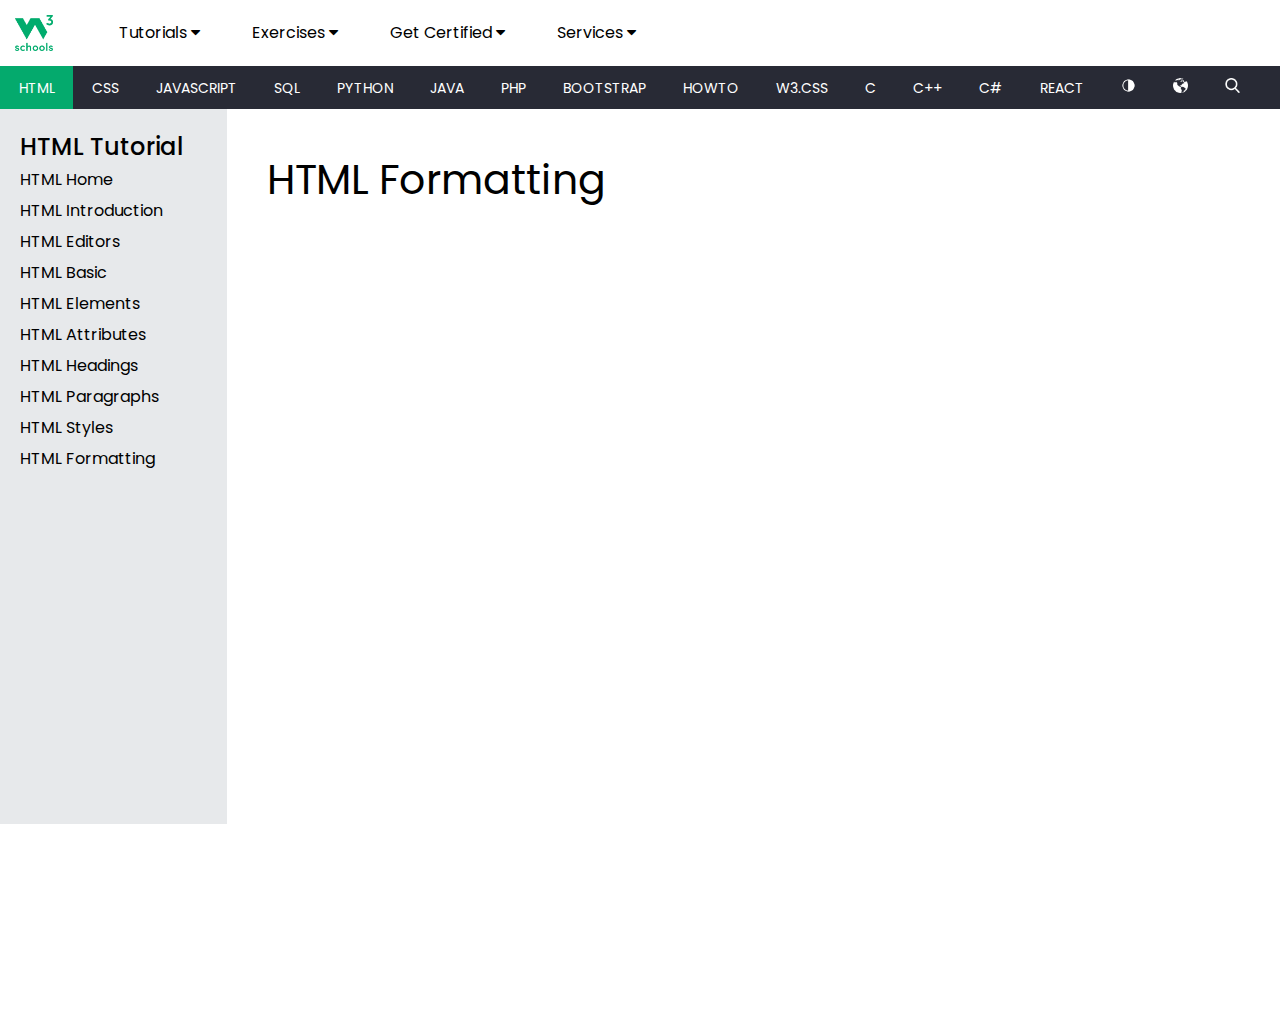
<file: we3ez/format.html>
<!DOCTYPE html>
<html lang="en">
<head>
    <meta charset="UTF-8">
    <meta name="viewport" content="width=device-width, initial-scale=1.0">
    <title>HTML Formatting</title>
    <link rel="stylesheet" href="style.css">
    <link rel="stylesheet" href="https://cdnjs.cloudflare.com/ajax/libs/font-awesome/4.7.0/css/font-awesome.min.css">
    <link rel="icon" href="22-08-2023/favicon.ico">
    <style>
        main .side-bar {
            width: 17.7%;
        }
    </style>
</head>
<body>
    <nav>
    <img src="logo.png" alt="">
            <ul>
                <li>
                    <a href="#">
                        <button>Tutorials 
                            <i class="fa fa-caret-down"></i>
                        </button>
                    </a>
                        <div class="content">
                            <a href="#">Learn HTML</a>
                            <a href="#">Learn CSS</a>
                            <a href="#">Learn RWD</a>
                        </div>
                 </li>
                <li>
                    <a href="#">
                        <button>Exercises 
                            <i class="fa fa-caret-down"></i>
                        </button>
                    </a>
                        <div class="content">
                            <a href="#">HTML</a>
                            <a href="#">CSS</a>
                            <a href="#">Bootstrap</a>
                        </div>
                 </li>
                 <li>
                     <a href="#">
                         <button>Get Certified 
                             <i class="fa fa-caret-down"></i>
                         </button>
                     </a>
                     <div class="content">
                         <a href="#">HTML</a>
                         <a href="#">CSS</a>
                         <a href="#">Bootstrap</a>
                     </div>
                  </li>
                 <li>
                     <a href="#">
                         <button>Services 
                             <i class="fa fa-caret-down"></i>
                         </button>
                     </a>
                         <div class="content">
                             <a href="#">Free Tutorials</a>
                             <a href="#">References</a>
                             <a href="#">Create a Website</a>
                         </div>
                  </li>
            </ul>
        </nav>
        <nav>
            <ul>
                <li><button><a href="#">HTML</a></button></li>
                <li><button><a href="#">CSS</a></button></li>
                <li><button><a href="#">JAVASCRIPT</a></button></li>
                <li><button><a href="#">SQL</a></button></li>
                <li><button><a href="#">PYTHON</a></button></li>
                <li><button><a href="#">JAVA</a></button></li>
                <li><button><a href="#">PHP</a></button></li>
                <li><button><a href="#">BOOTSTRAP</a></button></li>
                <li><button><a href="#">HOWTO</a></button></li>
                <li><button><a href="#">W3.CSS</a></button></li>
                <li><button><a href="#">C</a></button></li>
                <li><button><a href="#">C++</a></button></li>
                <li><button><a href="#">C#</a></button></li>
                <li><button><a href="#">REACT</a></button></li>
                <li><button><img src="dark-mode.png" alt=""></button></li>
                <li><button><img src="world.png" alt=""></button></li>
                <li><button><img src="search.png" alt=""></button></li>
            </ul>
        </nav>
        <main>
            <div class="side-bar">
                <h2>HTML Tutorial</h2>
                <a href="home.html"><p>HTML Home</p></a>
                <a href="index.html"><p>HTML Introduction</p></a>
                <a href="editors.html"><p>HTML Editors</p></a>
                <a href="basic.html"><p>HTML Basic</p></a>
                <a href="elements.html"><p>HTML Elements</p></a>
                <a href="attributes.html"><p>HTML Attributes</p></a>
                <a href="headings.html"><p>HTML Headings</p></a>
                <a href="paragraphs.html"><p>HTML Paragraphs</p></a>
                <a href="styles.html"><p>HTML Styles</p></a>
                <a href="format.html"><p>HTML Formatting</p></a>
            </div>
            <div class="content">
                <section class="satu">
                    <h1>HTML Formatting</h1>
                </section>
            </div>
</body>
</html>
</file>
<file: css dasar/style.css>
.bg {
    background-image: url(wp2.jpg);
    height: 300px; 
    width: cover;
    color: rgb(255, 255, 255);
    
}
p.one {
    border-style: solid;
    border-width: 5px;
    color: #252B48;
}
  
  p.two {
    border-style: solid;
    border-width: medium;
    color: #8C3333;
  }
  
  p.three {
    border-style: dotted;
    border-width: 2px;
    color: #E06469;
  }
  
  p.four {
    border-style: dotted;
    border-width: thick;
    color: #820000;
  }
  
  div {
    padding: 20px;
    border: 1px solid #530505;
  }
  div {
    height: 50px;
    width: 50%;
    border: 1px solid #4CAF50;
  }
  .p1 {
    font-family: "Times New Roman", Times, serif;
  }
  
  .p2 {
    font-family: Arial, Helvetica, sans-serif;
  }
  
  .p3 {
    font-family: "Lucida Console", "Courier New", monospace;
  }

  div.ex2 {
    max: width 1000px;
    margin: auto;
    border: 3px solid #ffffff;
  }
 
  .padding {    
    background-color: rgb(255, 0, 238);
    padding-top: 50px;
    padding-right: 30px;
    padding-bottom: 50px;
    padding-left: 80px; 
  }
  
  .margin {
    border: 1px solid rgb(255, 255, 255);
    margin-top: 100px;
    margin-bottom: 100px;
    margin-right: 150px;
    margin-left: 80px;
    background-color: rgb(255, 136, 251);
  }

  .heightwidth {
    height: 50px;
    width: 100%;
    border: 1px solid #3cdcd9;
  }
  
  div.ex1 {
    width: 500px;
    margin: auto;
    border: 3px solid #69b104;
  }
  
  div.ex2 {
    max-width: 500px;
    margin: auto;
    border: 3px solid #cbff83;
  }

  img {
    float: none;
  }

  ul {
    list-style-type: none;
    margin: 0;
    padding: 0;
    width: 60px;
  } 
  
  li a {
    display: block;
    background-color: #dddddd;
  }

  .dropbtn {
    background-color: #08366b;
    color: white;
    padding: 16px;
    font-size: 16px;
    border: none;
    cursor: pointer;
  }
  
  .dropdown {
    position: relative;
    display: inline-block;
  }
  
  .dropdown-content {
    display: none;
    position: absolute;
    background-color: #f9f9f9;
    min-width: 160px;
    box-shadow: 0px 8px 16px 0px rgba(0,0,0,0.2);
    z-index: 1;
  }
  
  .dropdown-content a {
    color: black;
    padding: 12px 16px;
    text-decoration: none;
    display: block;
  }
  
  .dropdown-content a:hover {background-color: #f1f1f1}
  
  .dropdown:hover .dropdown-content {
    display: block;
  }
  
  .dropdown:hover .dropbtn {
    background-color: #174b9a;
  }

  input[type=text],
   select {
    width: 100%;
    padding: 12px 20px;
    margin: 8px 0;
    display: inline-block;
    border: 1px solid #ccc;
    border-radius: 4px;
    box-sizing: border-box;
  }
  
  input[type=submit] {
    width: 100%;
    background-color: #151a7b;
    color: white;
    padding: 14px 20px;
    margin: 8px 0;
    border: none;
    border-radius: 4px;
    cursor: pointer;
  }
  
  input[type=submit]:hover {
    background-color: #151a7b;
  }
  
  div {
    border-radius: 5px;
    background-color: #f2f2f2;
    padding: 20px;
  }

  .dropbtn {
    background-color: #151a7b;
    color: white;
    padding: 16px;
    font-size: 16px;
    border: none;
    cursor: pointer;
  }
  
  .dropdown {
    position: relative;
    display: inline-block;
  }
  
  .dropdown-content {
    display: none;
    position: absolute;
    background-color: #f9f9f9;
    min-width: 160px;
    box-shadow: 0px 8px 16px 0px rgba(0,0,0,0.2);
    z-index: 1;
  }
  
  .dropdown-content a {
    color: black;
    padding: 12px 16px;
    text-decoration: none;
    display: block;
  }
  
  .dropdown-content a:hover {background-color: #f1f1f1}
  
  .dropdown:hover .dropdown-content {
    display: block;
  }
  
  .dropdown:hover .dropbtn {
    background-color: #151a7b;
  } 

  input[type=text], select {
    width: 100%;
    padding: 12px 20px;
    margin: 8px 0;
    display: inline-block;
    border: 1px solid #ccc;
    border-radius: 4px;
    box-sizing: border-box;
  }
  
  input[type=submit] {
    width: 100%;
    background-color: #4CAF50;
    color: white;
    padding: 14px 20px;
    margin: 8px 0;
    border: none;
    border-radius: 4px;
    cursor: pointer;
  }
  
  input[type=submit]:hover {
    background-color: #45a049;
  }
  
  div {
    border-radius: 5px;
    background-color: #f2f2f2;
    padding: 20px;
  }
</file>
<file: we3ez/style.css>
@import url('https://fonts.googleapis.com/css2?family=Poppins:wght@100;200;300;400;500;600;700;800;900&display=swap');

* {
    margin: 0;
    padding: 0;
    font-family: 'Poppins', sans-serif;
}

body {
    height: 100vh;
    overflow: hidden;
}

nav {
    padding: 15px;
    display: flex; 
    align-items: center;
}

nav img {
    width: 38px;
    height: auto;
}

nav ul {
    margin-left: 50px;
    display: flex;
}

nav ul li {
    list-style-type: none;
}

nav:nth-child(1) ul li a {
    margin-right: 20px;
    color: #000;
    text-decoration: none;
    padding: 16px;
}

nav:nth-child(1) ul li a:hover, 
nav:nth-child(1) ul li button:hover {
    background-color: #04AA6D!important;
}

nav ul li .content a {
    display: block;
    padding: 15px;
    /* background-color: aliceblue; */
    margin: 1px;
    color: #fff;
}

nav ul li .content a:hover {
    background-color: #EEE0C9;
}

nav ul li .content {
    display: none;
    position: absolute;
    box-shadow: 0px 8px 16px 0px rgba(0,0,0,0.2);
    z-index: 1;
    width: 130px;
    top: 55px;
    background-color: #282a35;
    color: #fff !important;
    /* right: 260px; */
}

nav ul li:nth-child(4) .content {
    width: 200px;
}

nav ul li:hover .content {
    display: block;
}

nav ul li a button {
    font-size: 16px;
    border: none;
    outline: none;
    color: #000;
    background-color: inherit;
    cursor: pointer;
}

/* nav 2 */

nav:nth-child(2){
    padding: 0;
    background-color: #282a35;
}

nav:nth-child(2) ul li{
    padding: 9px;
}

nav:nth-child(2) ul li button {
    padding: 0 9.5px;
    color: #fff;
    font-size: 14px;
    text-decoration: none;
    border: none;
    outline: none;
    background-color: transparent;
    cursor: pointer;
}

nav:nth-child(2) ul li button img {
    width: 15px;
}

nav:nth-child(2) ul li button a {
    text-decoration: none;
    color: #fff;
}

nav:nth-child(2) ul li:hover {
    background-color: #000;
}

nav:nth-child(2) ul {
    margin-left: 0;
}

nav:nth-child(2) ul li:nth-child(1) {
    background-color: #04AA6D;
}

main {
    display: flex;
    height: 100%;
}

/* side bar */

main .side-bar {
    padding: 20px 0;
    width: 25%;
    background-color: #E7E9EB;
    height: 75vh;
}

main .side-bar h2 {
    padding: 0 20px;
    font-weight: 500;
}

main .side-bar p {
    /* width: 110%; */
    padding: 3px 20px;
}

main .side-bar p:hover {
    background-color: #A5A5A5;
}

main .side-bar p:active {
    background-color: #04AA6D;
    color: #fff!important;
}


main .side-bar a {
    text-decoration: none;
    color: #000;
}

/* content */

main .content {
    padding: 20px;
    padding-left: 40px;
    padding-bottom: 130px;
    overflow: auto;
}

/* global */

main .content hr {
    border-top: 1px solid #eee;
}

main .content h1 {
    font-size: 32px;
    font-weight: 400;
    margin-bottom: 10px;
    margin-top: 20px;
}

main .content ul li {
    margin-left: 50px;
    margin-bottom: 5px;
}

main .content ul {
    margin-bottom: 30px;
}

main .content img {
    margin-bottom: 20px;
}

main .content code {
    color: #dc143c;
    background-color: #E7E9EB;
}

/* global end */

main .content .satu h1 {
    font-size: 41px;
}

main .content .dua p {
    padding: 30px 0;
}

main .content .empat h3 {
    font-weight: 400;
    margin-bottom: 20px;
}

main .content .empat .contoh-code {
    padding: 25px 20px;
    background-color: #E7E9EB;
    border-radius: 5px;
    margin-bottom: 20px;
}

main .content .empat .contoh-code h3 {
    font-size: 24px;
}

main .content .empat .contoh-code .code {
    background-color: #fff;
    padding: 8px 12px;
    border-left: 4px solid #04AA6D;
    margin-bottom: 20px;
}

main .content .empat .contoh-code button {
    color: #fff;
    font-size: 17px;
    border-radius: 5px;
    background-color: #04AA6D;
    border: none;
    padding: 8px 20px;
}

main .content .empat .contoh-code button a {
    text-decoration: none;
    color: #fff;
}

main .content .lima .multiple-p p.tag {
    margin: 15px 7px;
}

main .content .enam p.ad {
    text-align: center;
    margin: 20px auto;
}

main .content .enam p:nth-child(1) code {
    color: #000;
    background-color: transparent;
}

main .content .enam p {
    margin-bottom: 10px;
}

main .content .tujuh p {
    margin-bottom: 20px;
}

main .content .btn {
    margin-bottom: 30px;
    display: flex;
    justify-content: space-between;
}

main .content .btn button {
    position: relative;
    color: #fff;
    font-size: 17px;
    border-radius: 5px;
    background-color: #04AA6D;
    border: none;
    padding: 8px 20px;
}

main .content .btn button:nth-child(1) {
    padding-left: 35px;
}

main .content .btn .btn-dua {
    padding-right: 35px;
}

main .content .btn button a {
    text-decoration: none;
    color: #fff;
}

main .content .btn button:nth-child(1) a svg {
    position: absolute;
    top: 13px;
    left: 15px;
}

main .content .btn button:nth-child(2) a svg,
main .content .btn button:nth-child(3) a svg {
    position: absolute;
    top: 13px;
    right: 15px;
}


main .content .multiple-p p {
    padding-bottom: 8px;
}

main .content .multiple-p p.tag {
    font-size: 1.3em;
}

main .content .multiple-p p.tag code {
    color: brown;
    background-color: transparent;
}

main .content table {
    width: 100%;
    margin-top: 20px;
}

main .content table {
    border: 1px solid #ccc;
}

main .content table tr:nth-child(even) {
    background-color: #E7E9EB;
}

main .content table tr td, 
main .content table tr th {
    border-bottom: 1px solid #ddd;
    padding: 8px 15px;
    text-align: left;
}

main .content table tr td a {
    color: #000;
}

main .content p.note {
    background-color: #FFFFCC;
    margin: 20px -20px;
    margin-left: -40px;
    padding: 30px 40px;
}

main .content .btn button.btn-white {
    background-color: transparent;
    border: 1px solid #ccc;

}

main .content .btn button.btn-white a {
    color: #000;
    font-weight: 500;
}
</file>
